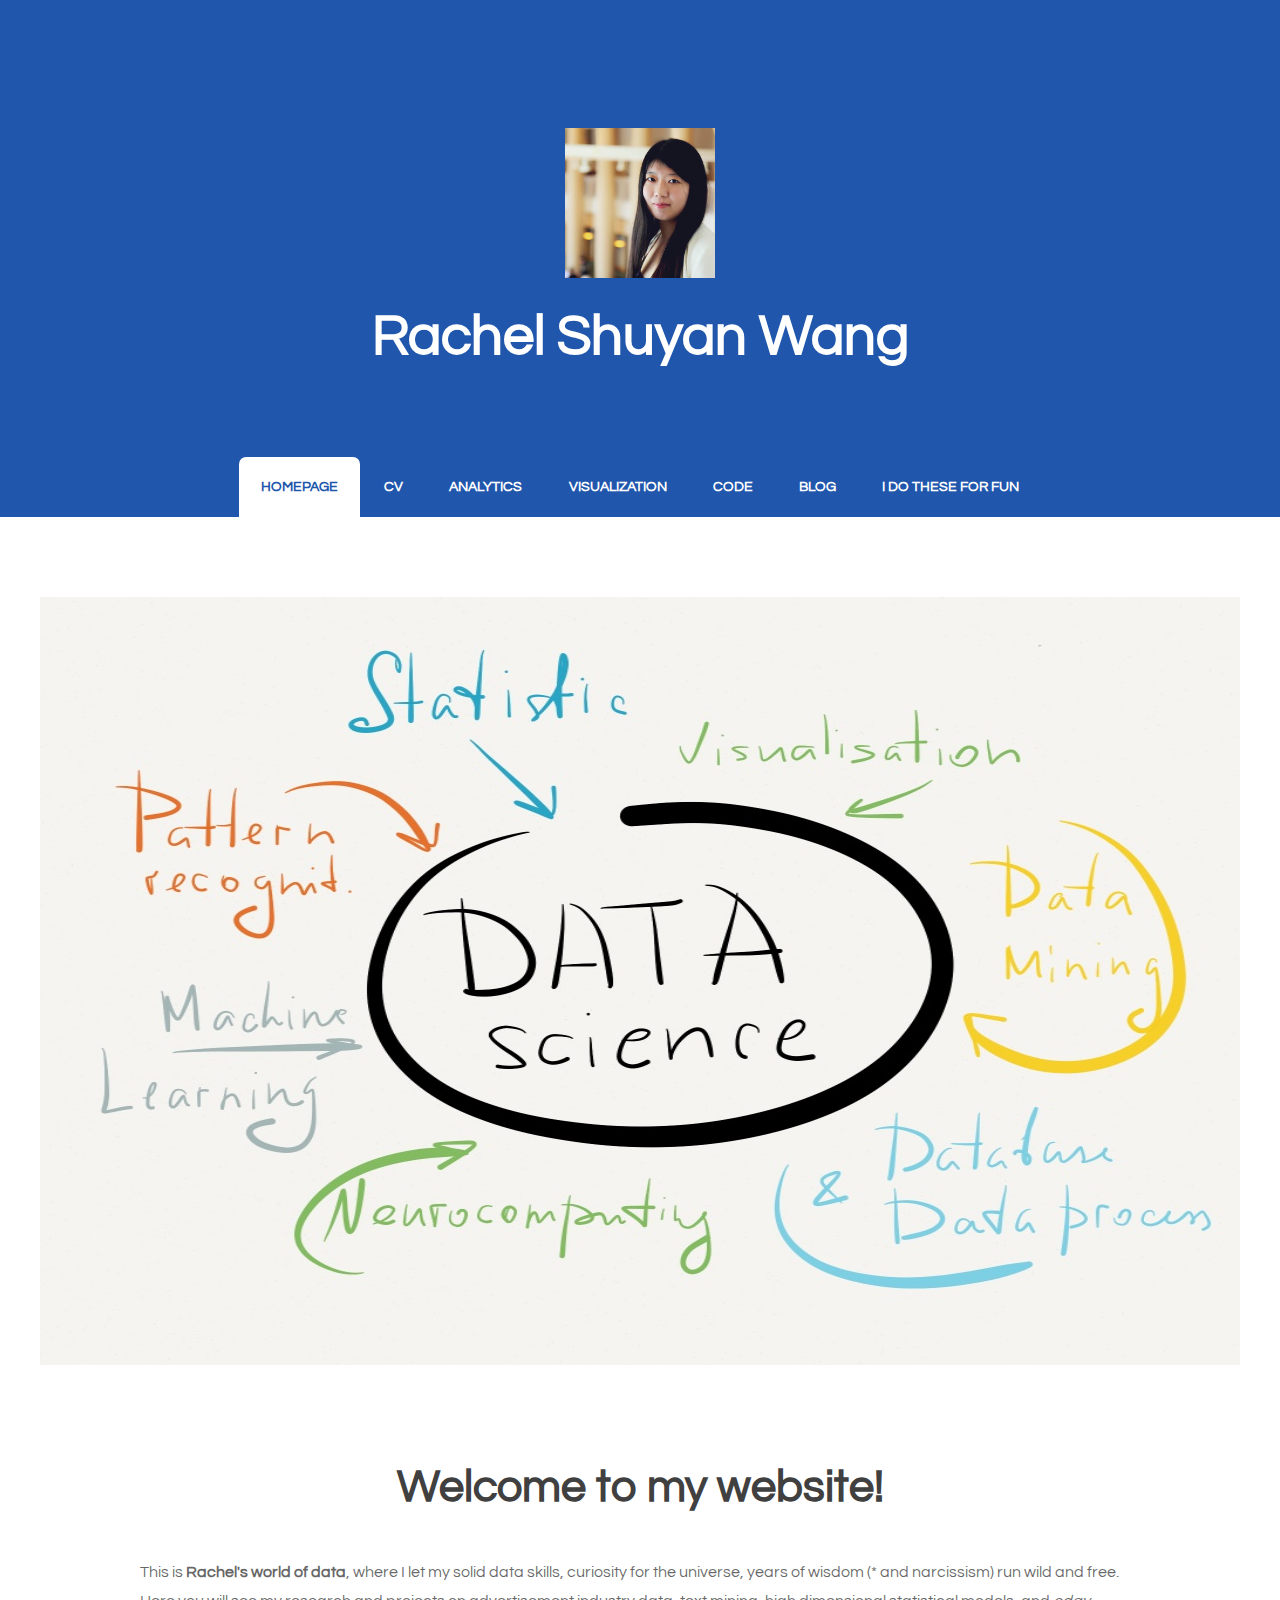
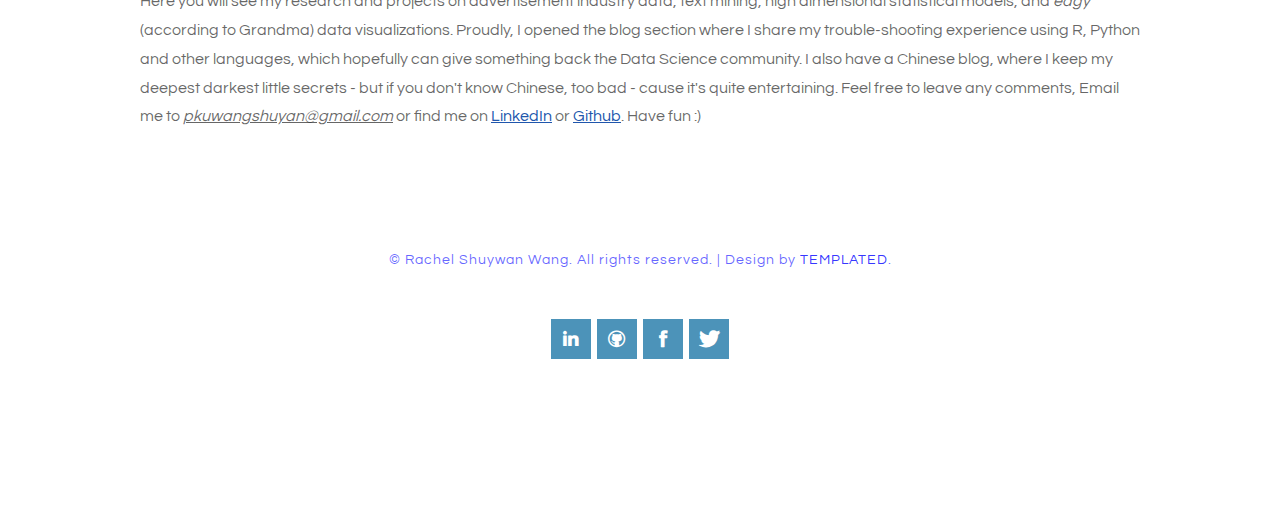
<file: index.html>
<!DOCTYPE html PUBLIC "-//W3C//DTD XHTML 1.0 Strict//EN" "http://www.w3.org/TR/xhtml1/DTD/xhtml1-strict.dtd">

<html xmlns="http://www.w3.org/1999/xhtml">
<head>
<meta http-equiv="Content-Type" content="text/html; charset=utf-8" />
<title></title>
<meta name="keywords" content="" />
<meta name="description" content="" />
<link href="http://fonts.googleapis.com/css?family=Source+Sans+Pro:200,300,400,600,700,900|Quicksand:400,700|Questrial" rel="stylesheet" />
<link href="default.css" rel="stylesheet" type="text/css" media="all" />
<link href="fonts.css" rel="stylesheet" type="text/css" media="all" />

<!--[if IE 6]><link href="default_ie6.css" rel="stylesheet" type="text/css" /><![endif]-->

</head>
<body>
<div id="header-wrapper">
	<div id="header" class="container">
		<div id="logo">
			<img src="images/7.JPG" width="150" height="150" alt="" />
        	<!--<span class="icon icon-cog"></span>-->
			<p><h1><a href="index.html">Rachel Shuyan Wang</a></h1></p>
		</div>
		<div id="menu">
			<ul>
				<li class="active"><a href="index.html" accesskey="1" title="">Homepage</a></li>
				<li><a href="CV.pdf" accesskey="2" title="">CV</a></li>
				<li><a href="analytics.html" accesskey="3" title="">Analytics</a></li>
				<li><a href="dataminecraft.html" accesskey="4" title="">Visualization</a></li>
				<li><a href="https://github.com/RachelShuyanWang" accesskey="5" title="">Code</a></li>
				<li><a href="blog.html" accesskey="6" title="">Blog</a></li>
				<li><a href="fun.html" accesskey="7" title="">I do these for fun</a></li>
			</ul>
		</div>
	</div>
</div>
<!--
<div class="wrapper">
	<div id="banner" class="container"><img src="images/data-science.jpg" width="1197" height="680" alt="" /></div>
	<div id="welcome" class="container">
-->


    	


<div class="wrapper">
	<div id="banner" class="container"><img src="images/1.jpg" width="1200" height="768" alt="" /></div>
	<div id="welcome" class="container">


<div class="title">
	  <h2>Welcome to my website!</h2>
		</div>
		<p align="left">This is <strong>Rachel's world of data</strong>, where I let my solid data skills, curiosity for the universe, years of wisdom (* and narcissism) run wild and free. Here you will see my research and projects on advertisement industry data, text mining, high dimensional statistical models, and <i>edgy</i> (according to Grandma) data visualizations. Proudly, I opened the blog section where I share my trouble-shooting experience using R, Python and other languages, which hopefully can give something back the Data Science community. I also have a Chinese blog, where I keep my deepest darkest little secrets - but if you don't know Chinese, too bad - cause it's quite entertaining. Feel free to leave any comments, Email me to <i><u>pkuwangshuyan@gmail.com</u></i> or find me on <a href="https://www.linkedin.com/profile/view?id=195193352&trk=nav_responsive_tab_profile_pic">LinkedIn</a> or <a href="https://github.com/RachelShuyanWang">Github</a>. Have fun :) </p>

		
	<div id="copyright">
	<p>&copy; Rachel Shuywan Wang. All rights reserved. | Design by <a href="http://templated.co" rel="nofollow">TEMPLATED</a>.</p>
	<ul class="contact">
		<li><a href="https://www.linkedin.com/profile/view?id=195193352&trk=nav_responsive_tab_profile_pic" class="icon icon-linkedin"><span>LinkedIn</span></a></li>
        <li><a href="https://github.com/RachelShuyanWang" class="icon icon-github"><span>Github</span></a></li>
        <li><a href="https://www.facebook.com/shuyan.wang.94" class="icon icon-facebook"><span>Facebook</span></a></li>
		<li><a href="https://twitter.com/ShuyanWang" class="icon icon-twitter"><span>Twitter</span></a></li>
	</ul>
</div>
</body>
</html>


<!--
Design by TEMPLATED
http://templated.co
Released for free under the Creative Commons Attribution License

Name       : Undeviating 
Description: A two-column, fixed-width design with dark color scheme.
Version    : 1.0
Released   : 20140322

-->
</file>
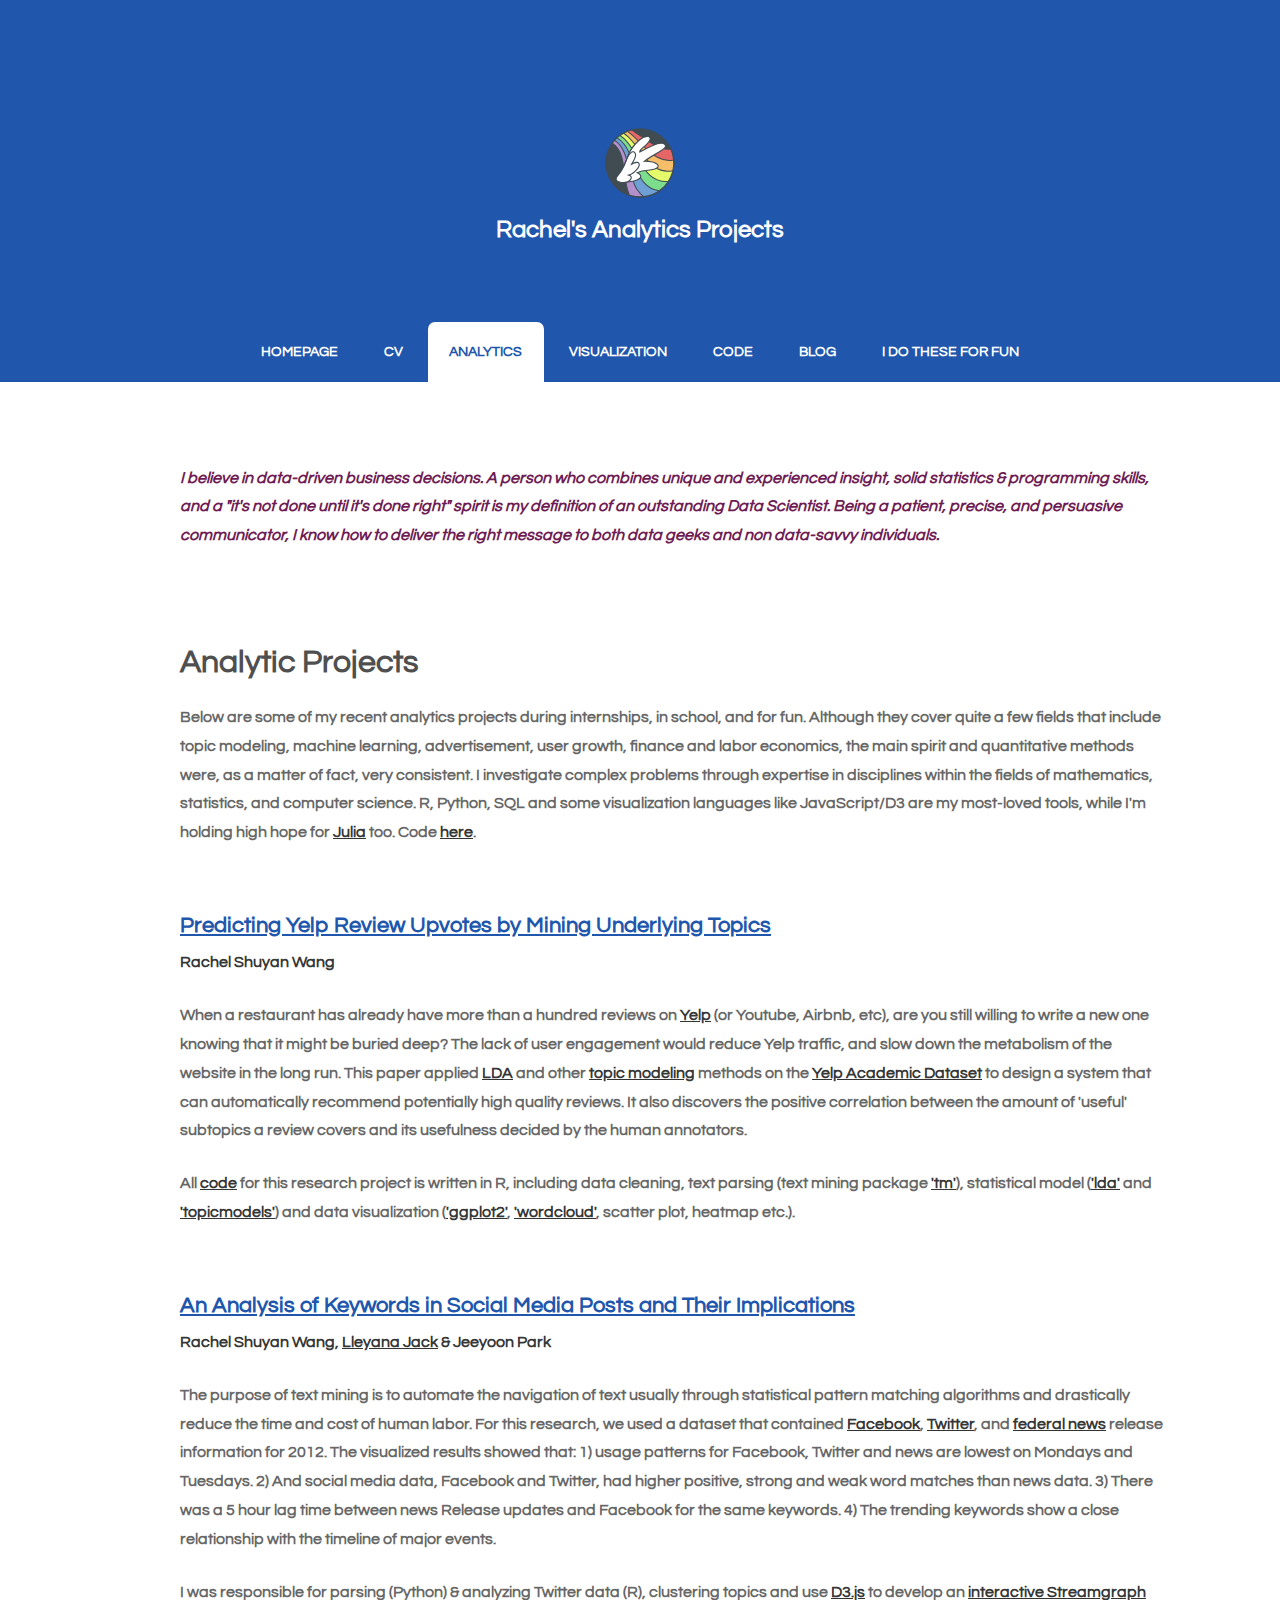
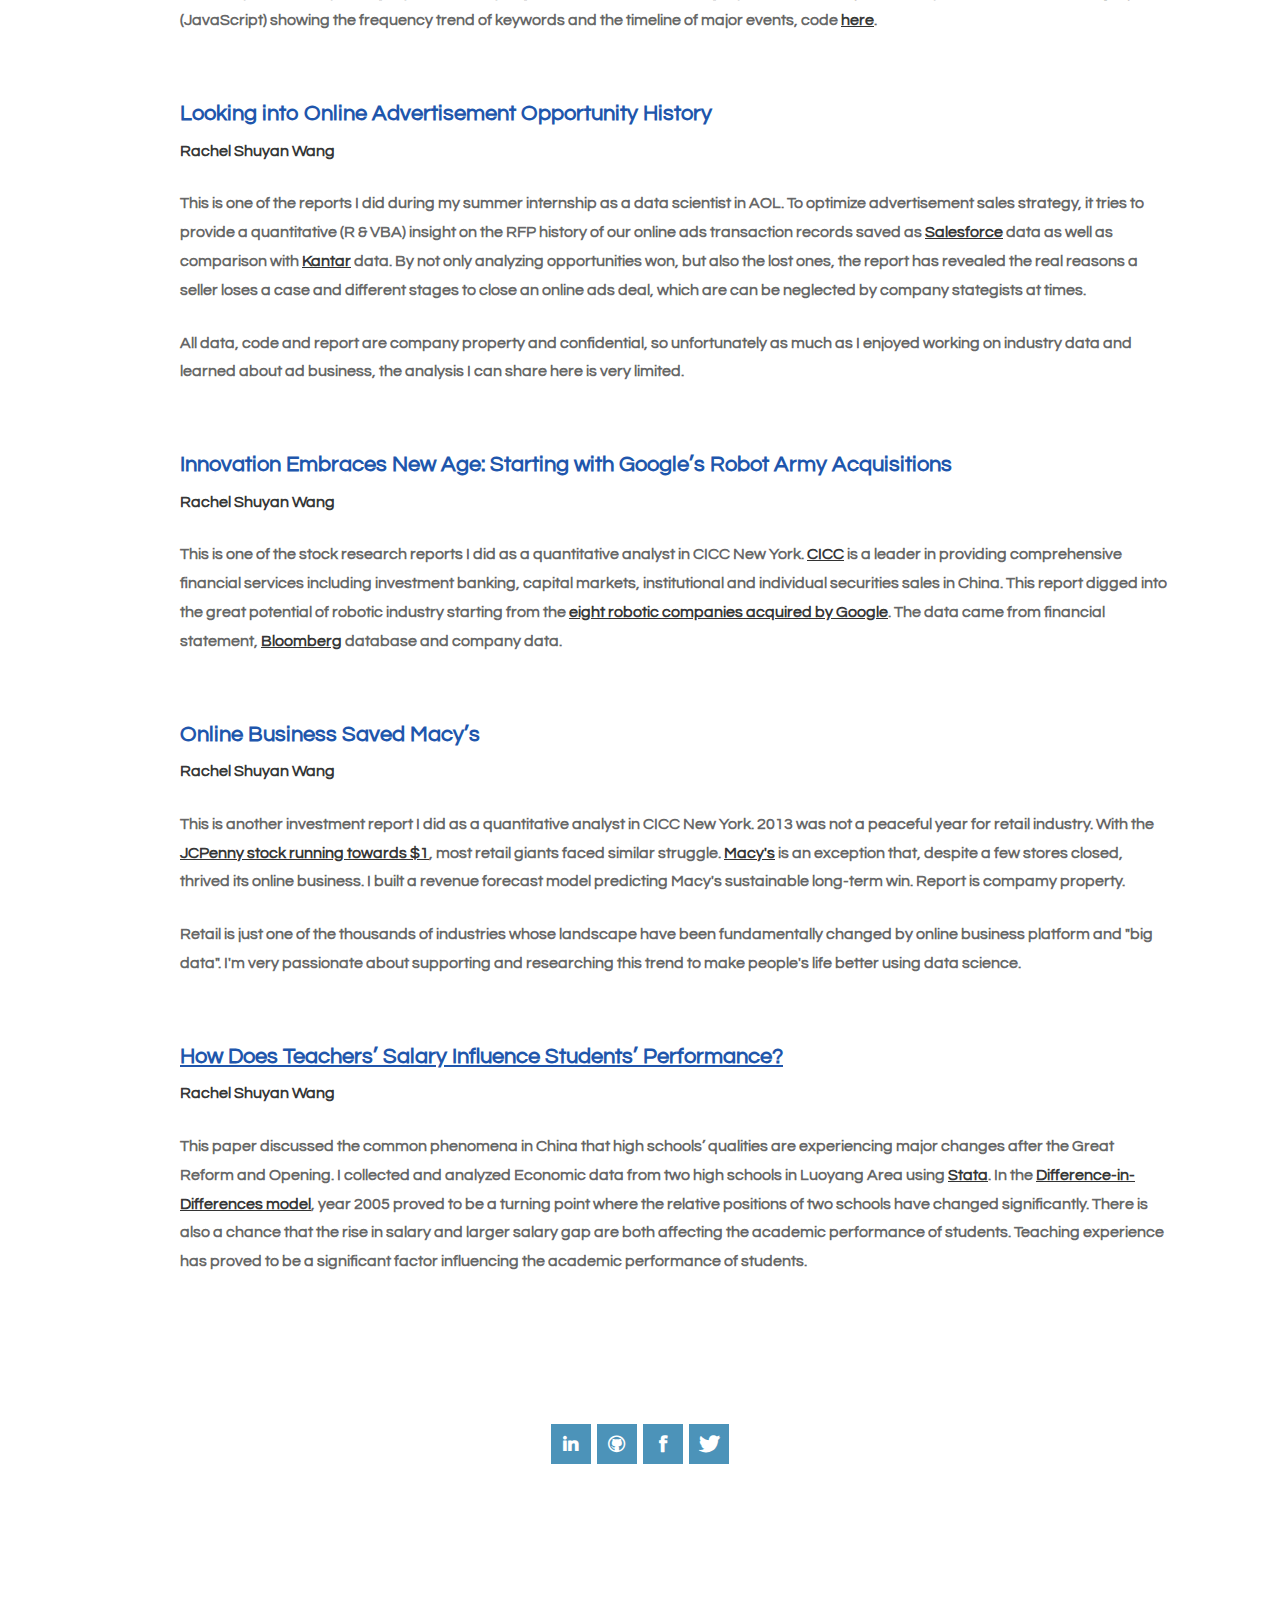
<file: analytics.html>
<!DOCTYPE html PUBLIC "-//W3C//DTD XHTML 1.0 Strict//EN" "http://www.w3.org/TR/xhtml1/DTD/xhtml1-strict.dtd">

<html xmlns="http://www.w3.org/1999/xhtml">
<head>
<meta http-equiv="Content-Type" content="text/html; charset=utf-8" />
<title></title>
<meta name="keywords" content="" />
<meta name="description" content="" />
<link href="http://fonts.googleapis.com/css?family=Source+Sans+Pro:200,300,400,600,700,900|Quicksand:400,700|Questrial" rel="stylesheet" />
<link href="default.css" rel="stylesheet" type="text/css" media="all" />
<link href="fonts.css" rel="stylesheet" type="text/css" media="all" />

<!--[if IE 6]><link href="default_ie6.css" rel="stylesheet" type="text/css" /><![endif]-->

</head>
<body>
<div id="header-wrapper">
	<div id="header" class="container">
		<div id="logo">
			<img src="images/analytics-icon.svg" height="70" width="70" STYLE="">
			<p><h2><a>Rachel's Analytics Projects</a></h2></p>
		</div>
		<div id="menu">
			<ul>
				<li><a href="index.html" accesskey="1" title="">Homepage</a></li>
				<li><a href="CV.pdf" accesskey="2" title="">CV</a></li>
				<li class="active"><a href="analytics.html" accesskey="3" title="">Analytics</a></li>
				<li><a href="dataminecraft.html" accesskey="4" title="">Visualization</a></li>
				<li><a href="https://github.com/RachelShuyanWang" accesskey="5" title="">Code</a></li>
				<li><a href="blog.html" accesskey="6" title="">Blog</a></li>
				<li><a href="fun.html" accesskey="7" title="">I do these for fun</a></li>
			</ul>
		</div>
	</div>
</div>

    

<div class="wrapper">

<div class="title3">
<p><br></br></p>
<h4><p align="left" STYLE="color:#6E1C53;"><i>I believe in data-driven business decisions. A person who combines unique and experienced insight, solid statistics & programming skills, and a "it's not done until it's done right" spirit is my definition of an outstanding Data Scientist.  Being a patient, precise, and persuasive communicator, I know how to deliver the right message to both data geeks and non data-savvy individuals.
</i></p></h4>

<div class="title2">
	<h3 STYLE="color:rgba(0,0,0,0.7); font-size:2em;"><strong>Analytic Projects</strong></a></h3>
</div>


<h4><p align="left">Below are some of my recent analytics projects during internships, in school, and for fun. Although they cover quite a few fields that include topic modeling, machine learning, advertisement, user growth, finance and labor economics, the main spirit and quantitative methods were, as a matter of fact, very consistent. I investigate complex problems through expertise in disciplines within the fields of mathematics, statistics, and computer science. R, Python, SQL and some visualization languages like JavaScript/D3 are my most-loved tools, while I'm holding high hope for <a href="http://julialang.org">Julia</a> too. Code <a href="https://github.com/RachelShuyanWang">here</a>.
</p></h4>


</div>



<div class="title2">
	<h3><a href="Predicting Yelp Review Upvotes by Mining Underlying Topics.pdf">Predicting Yelp Review Upvotes by Mining Underlying Topics</a></h3>
</div>

<div class="title4">
	<h4><p align="left">Rachel Shuyan Wang</p></h4>
</div>
<div class="title3">
	<h4><p align="left">When a restaurant has already have more than a hundred reviews on <a href="http://www.yelp.com/nyc">Yelp</a> (or Youtube, Airbnb, etc), are you still willing to write a new one knowing that it might be buried deep? The lack of user engagement would reduce Yelp traffic, and slow down the metabolism of the website in the long run. This paper applied <a href="http://en.wikipedia.org/wiki/Latent_Dirichlet_allocation">LDA</a> and other <a href="http://www.cs.princeton.edu/~blei/topicmodeling.html">topic modeling</a> methods on the <a href="http://www.yelp.com/dataset_challenge">Yelp Academic Dataset</a> to design a system that can automatically recommend potentially high quality reviews. It also discovers the positive correlation between the amount of 'useful' subtopics a review covers and its usefulness decided by the human annotators. 
</p></h4>
<h4><p align="left">All <a href="https://github.com/RachelShuyanWang/Yelp-Topic-Modeling">code</a> for this research project is written in R, including data cleaning, text parsing (text mining package <a href="http://cran.r-project.org/web/packages/tm/index.html">'tm'</a>), statistical model (<a href="http://cran.r-project.org/web/packages/lda/">'lda'</a> and <a href="http://cran.r-project.org/web/packages/topicmodels/index.html">'topicmodels'</a>) and data visualization (<a href="http://cran.r-project.org/web/packages/ggplot2/index.html">'ggplot2'</a>, <a href="http://cran.r-project.org/web/packages/wordcloud/wordcloud.pdf">'wordcloud'</a>, scatter plot, heatmap etc.).
</p></h4>
</div>


<div class="title2">
	<h3><a href="An Analysis of Keywords in Social Media Posts and Their Implications.pdf">An Analysis of Keywords in Social Media Posts and Their Implications</a></h3>
</div>

<div class="title4">
	<h4><p align="left">Rachel Shuyan Wang, <a href="https://www.linkedin.com/profile/view?id=83102439&authType=NAME_SEARCH&authToken=Xr5e&locale=en_US&srchid=1951933521421555847806&srchindex=1&srchtotal=1&trk=vsrp_people_res_name&trkInfo=VSRPsearchId%3A1951933521421555847806%2CVSRPtargetId%3A83102439%2CVSRPcmpt%3Aprimary">Lleyana Jack</a> & Jeeyoon Park</p></h4>
</div>
<div class="title3">
	<h4><p align="left">The purpose of text mining is to automate the navigation of text usually through statistical pattern matching algorithms and drastically reduce the time and cost of human labor. For this research, we used a dataset that contained <a href="https://www.facebook.com">Facebook</a>, <a href="https://twitter.com">Twitter</a>, and <a href="http://www.govexec.com/federal-news/">federal news</a> release information for 2012. The visualized results showed that: 1) usage patterns for Facebook, Twitter and news are lowest on Mondays and Tuesdays. 2) And social media data, Facebook and Twitter, had higher positive, strong and weak word matches than news data. 3) There was a 5 hour lag time between news Release updates and Facebook for the same keywords. 4) The trending keywords show a close relationship with the timeline of major events.
</p></h4>
<h4><p align="left">I was responsible for parsing (Python) & analyzing Twitter data (R), clustering topics and use <a href="http://d3js.org">D3.js</a> to develop an <a href="December 2012 Top Twitter Keywords Revealing Major News.html">interactive Streamgraph</a> (JavaScript) showing the frequency trend of keywords and the timeline of major events, code <a href="https://github.com/RachelShuyanWang/Twitter-Streamgraph">here</a>.
</p></h4>

</div>

<div class="title2">
	<h3 STYLE="color:#2056ac">Looking into Online Advertisement Opportunity History</a></h3>
</div>
<div class="title4">
	<h4><p align="left">Rachel Shuyan Wang
</div>
<div class="title3">
	<h4><p align="left">This is one of the reports I did during my summer internship as a data scientist in AOL. To optimize advertisement sales strategy, it tries to provide a quantitative (R & VBA) insight on the RFP history of our online ads transaction records saved as <a href="https://www.salesforce.com">Salesforce</a> data as well as comparison with <a href="http://www.kantarmedia.com/#!/all-clients">Kantar</a> data. By not only analyzing opportunities won, but also the lost ones, the report has revealed the real reasons a seller loses a case and different stages to close an online ads deal, which are can be neglected by company stategists at times.
</p></h4>
<h4><p align="left">All data, code and report are company property and confidential, so unfortunately as much as I enjoyed working on industry data and learned about ad business, the analysis I can share here is very limited.
</p></h4>
</div>

<div class="title2">
	<h3 STYLE="color:#2056ac">Innovation Embraces New Age: Starting with Google’s Robot Army Acquisitions</a></h3>
</div>
<div class="title4">
	<h4><p align="left">Rachel Shuyan Wang
</div>
<div class="title3">
	<h4><p align="left">This is one of the stock research reports I did as a quantitative analyst in CICC New York. <a href="http://www.cicc.com/index_en.xhtml?locale=en">CICC</a> is a leader in providing comprehensive financial services including investment banking, capital markets, institutional and individual securities sales in China. This report digged into the great potential of robotic industry starting from the <a href="http://www.popsci.com/article/technology/why-google-building-robot-army">eight robotic companies acquired by Google</a>. The data came from financial statement, <a href="http://www.bloomberg.com">Bloomberg</a> database and company data.
</p></h4>
</div>


<div class="title2">
	<h3 STYLE="color:#2056ac">Online Business Saved Macy’s</a></h3>
</div>
<div class="title4">
	<h4><p align="left">Rachel Shuyan Wang
</div>
<div class="title3">
	<h4><p align="left">This is another investment report I did as a quantitative analyst in CICC New York. 2013 was not a peaceful year for retail industry. With the <a href="http://money.cnn.com/2013/10/21/investing/jc-penney-stock-1/">JCPenny stock running towards $1</a>, most retail giants faced similar struggle. <a href="http://money.cnn.com/quote/quote.html?symb=M">Macy's</a> is an exception that, despite a few stores closed, thrived its online business. I built a revenue forecast model predicting Macy's sustainable long-term win. Report is compamy property. 
</p></h4>
<h4><p align="left">Retail is just one of the thousands of industries whose landscape have been fundamentally changed by online business platform and "big data". I'm very passionate about supporting and researching this trend to make people's life better using data science.
</p></h4>
</div>



<div class="title2">
	<h3><a href="How Does Teachers’ Salary Influence Students’ Performance.pdf">How Does Teachers’ Salary Influence Students’ Performance?</a></h3>
</div>
<div class="title4">
	<h4><p align="left">Rachel Shuyan Wang
</div>
<div class="title3">
	<h4><p align="left">This paper discussed the common phenomena in China that high schools’ qualities are experiencing major changes after the Great Reform and Opening. I collected and analyzed Economic data from two high schools in Luoyang Area using <a href="http://www.stata.com">Stata</a>. In the <a href="http://en.wikipedia.org/wiki/Difference_in_differences">Difference-in-Differences model</a>, year 2005 proved to be a turning point where the relative positions of two schools have changed significantly. There is also a chance that the rise in salary and larger salary gap are both affecting the academic performance of students. Teaching experience has proved to be a significant factor influencing the academic performance of students. 
</p></h4>
</div>




		
	<div id="copyright">
	<ul class="contact">
		<li><a href="https://www.linkedin.com/profile/view?id=195193352&trk=nav_responsive_tab_profile_pic" class="icon icon-linkedin"><span>LinkedIn</span></a></li>
        <li><a href="https://github.com/RachelShuyanWang" class="icon icon-github"><span>Github</span></a></li>
        <li><a href="https://www.facebook.com/shuyan.wang.94" class="icon icon-facebook"><span>Facebook</span></a></li>
		<li><a href="https://twitter.com/ShuyanWang" class="icon icon-twitter"><span>Twitter</span></a></li>
	</ul>
</div>
</body>
</html>


<!--
Design by TEMPLATED
http://templated.co
Released for free under the Creative Commons Attribution License

Name       : Undeviating 
Description: A two-column, fixed-width design with dark color scheme.
Version    : 1.0
Released   : 20140322

-->
</file>
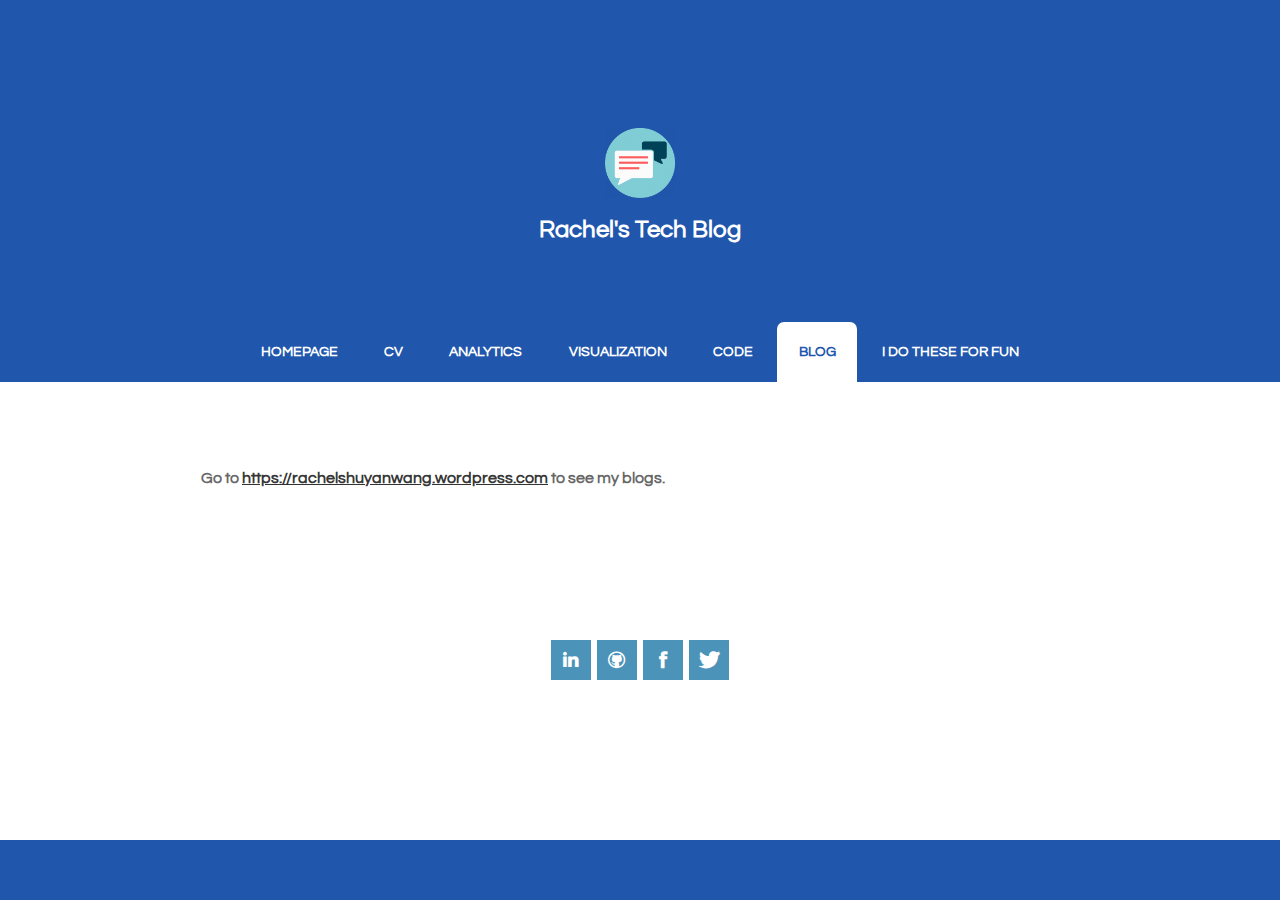
<file: blog.html>
<!DOCTYPE html PUBLIC "-//W3C//DTD XHTML 1.0 Strict//EN" "http://www.w3.org/TR/xhtml1/DTD/xhtml1-strict.dtd">

<html xmlns="http://www.w3.org/1999/xhtml">
<head>
<meta http-equiv="Content-Type" content="text/html; charset=utf-8" />
<title></title>
<meta name="keywords" content="" />
<meta name="description" content="" />
<link href="http://fonts.googleapis.com/css?family=Source+Sans+Pro:200,300,400,600,700,900|Quicksand:400,700|Questrial" rel="stylesheet" />
<link href="default.css" rel="stylesheet" type="text/css" media="all" />
<link href="fonts.css" rel="stylesheet" type="text/css" media="all" />

<!--[if IE 6]><link href="default_ie6.css" rel="stylesheet" type="text/css" /><![endif]-->

</head>
<body>
<div id="header-wrapper">
	<div id="header" class="container">
		<div id="logo">
			<img src="images/blog.png" height="70" width="70" STYLE="">
			<p><h2><a>Rachel's Tech Blog</a></h2></p>
		</div>
		<div id="menu">
			<ul>
				<li><a href="index.html" accesskey="1" title="">Homepage</a></li>
				<li><a href="CV.pdf" accesskey="2" title="">CV</a></li>
				<li><a href="analytics.html" accesskey="3" title="">Analytics</a></li>
				<li><a href="dataminecraft.html" accesskey="4" title="">Visualization</a></li>
				<li><a href="https://github.com/RachelShuyanWang" accesskey="5" title="">Code</a></li>
				<li class="active"><a href="blog.html" accesskey="6" title="">Blog</a></li>
				<li><a href="fun.html" accesskey="7" title="">I do these for fun</a></li>
			</ul>
		</div>
	</div>
</div>

    

<div class="wrapper">

<div class="title3">
<p><br></br></p>
<h4><p align="left">&nbsp&nbsp&nbsp&nbsp&nbsp&nbsp Go to <a href="https://rachelshuyanwang.wordpress.com">https://rachelshuyanwang.wordpress.com</a> to see my blogs.
</p></h4>


</div>



		
	<div id="copyright">
	<ul class="contact">
		<li><a href="https://www.linkedin.com/profile/view?id=195193352&trk=nav_responsive_tab_profile_pic" class="icon icon-linkedin"><span>LinkedIn</span></a></li>
        <li><a href="https://github.com/RachelShuyanWang" class="icon icon-github"><span>Github</span></a></li>
        <li><a href="https://www.facebook.com/shuyan.wang.94" class="icon icon-facebook"><span>Facebook</span></a></li>
		<li><a href="https://twitter.com/ShuyanWang" class="icon icon-twitter"><span>Twitter</span></a></li>
	</ul>
</div>
</body>
</html>


<!--
Design by TEMPLATED
http://templated.co
Released for free under the Creative Commons Attribution License

Name       : Undeviating 
Description: A two-column, fixed-width design with dark color scheme.
Version    : 1.0
Released   : 20140322

-->
</file>
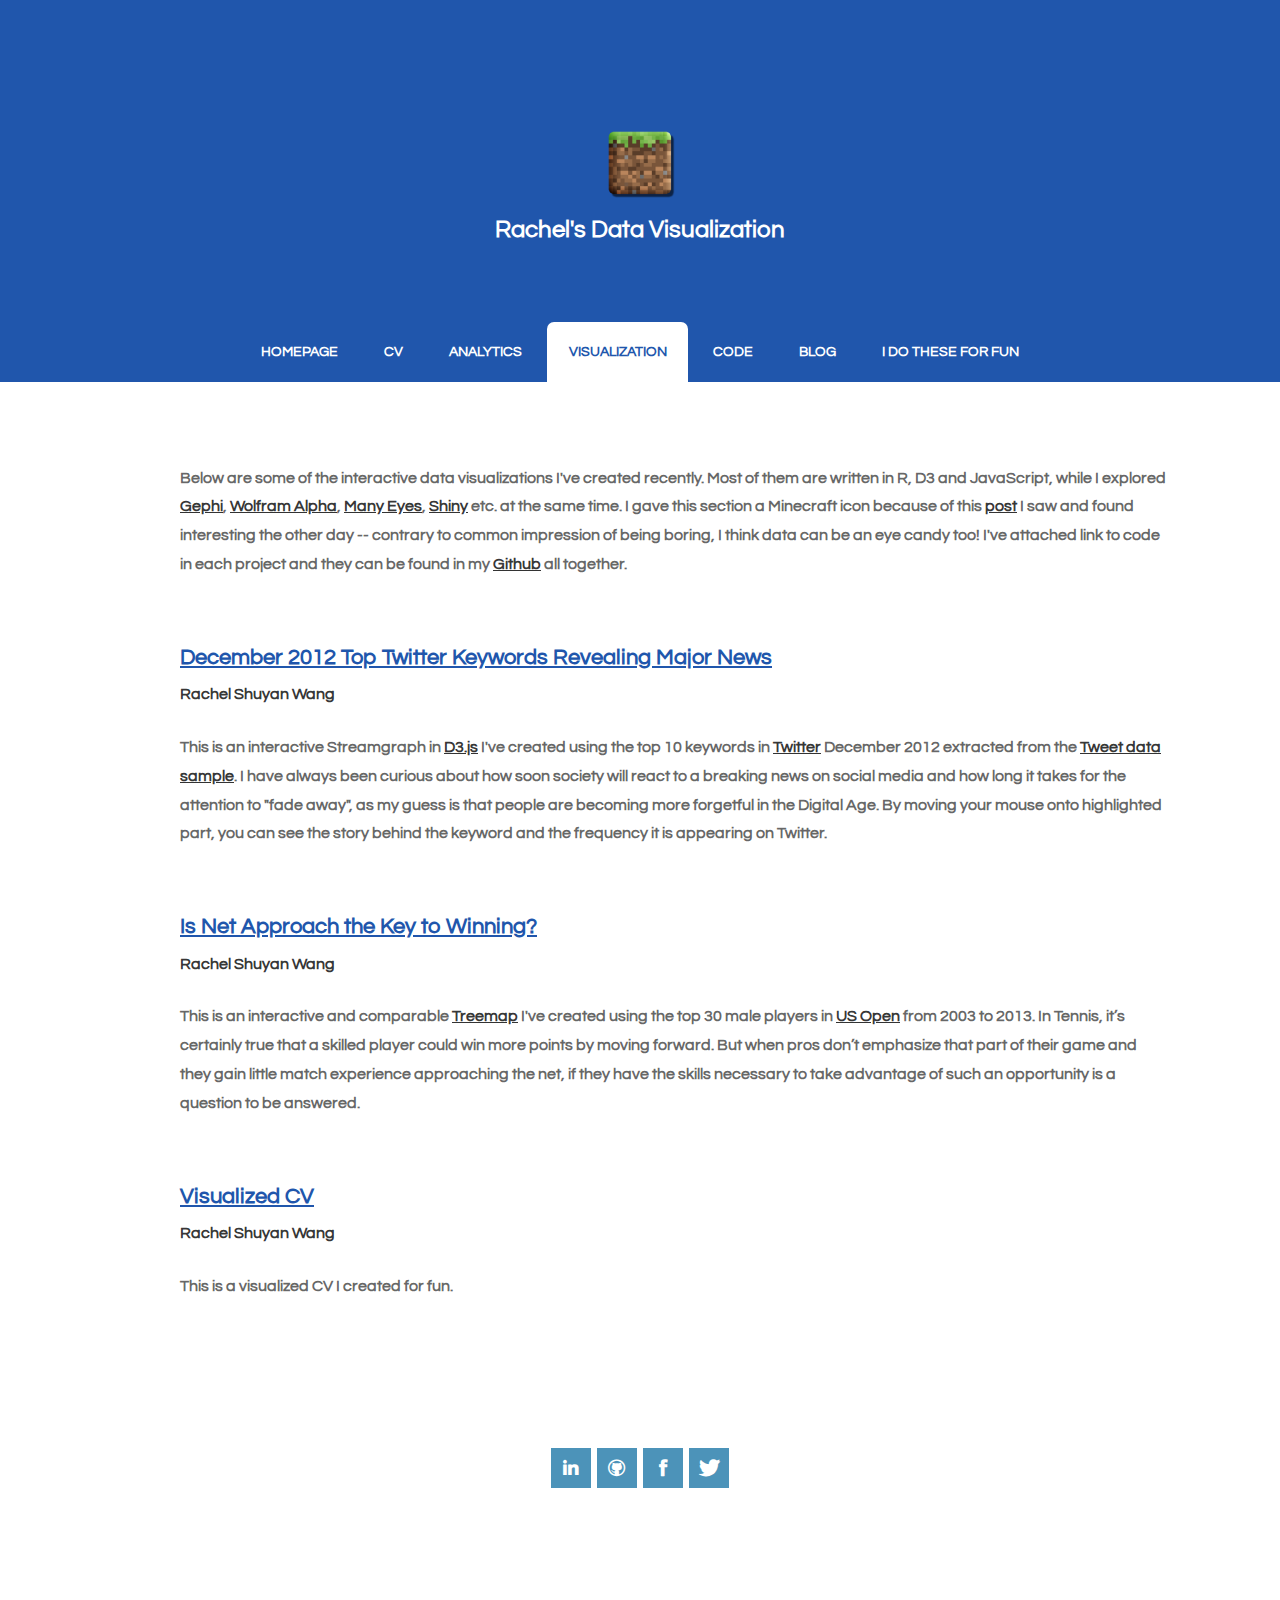
<file: dataminecraft.html>
<!DOCTYPE html PUBLIC "-//W3C//DTD XHTML 1.0 Strict//EN" "http://www.w3.org/TR/xhtml1/DTD/xhtml1-strict.dtd">

<html xmlns="http://www.w3.org/1999/xhtml">
<head>
<meta http-equiv="Content-Type" content="text/html; charset=utf-8" />
<title></title>
<meta name="keywords" content="" />
<meta name="description" content="" />
<link href="http://fonts.googleapis.com/css?family=Source+Sans+Pro:200,300,400,600,700,900|Quicksand:400,700|Questrial" rel="stylesheet" />
<link href="default.css" rel="stylesheet" type="text/css" media="all" />
<link href="fonts.css" rel="stylesheet" type="text/css" media="all" />

<!--[if IE 6]><link href="default_ie6.css" rel="stylesheet" type="text/css" /><![endif]-->

</head>
<body>
<div id="header-wrapper">
	<div id="header" class="container">
		<div id="logo">
			<img src="images/minecraft.png" height="70" width="70" STYLE="">
			<p><h2><a>Rachel's Data Visualization</a></h2></p>
		</div>
		<div id="menu">
			<ul>
				<li><a href="index.html" accesskey="1" title="">Homepage</a></li>
				<li><a href="CV.pdf" accesskey="2" title="">CV</a></li>
				<li><a href="analytics.html" accesskey="3" title="">Analytics</a></li>
				<li class="active"><a href="dataminecraft.html" accesskey="4" title="">Visualization</a></li>
				<li><a href="https://github.com/RachelShuyanWang" accesskey="5" title="">Code</a></li>
				<li><a href="blog.html" accesskey="6" title="">Blog</a></li>
				<li><a href="fun.html" accesskey="7" title="">I do these for fun</a></li>
			</ul>
		</div>
	</div>
</div>

    

<div class="wrapper">

<div class="title3">
<p><br></br></p>
<h4><p align="left">Below are some of the interactive data visualizations I've created recently. Most of them are written in R, D3 and JavaScript, while I explored <a href="https://gephi.github.io">Gephi</a>, <a href="http://www.wolframalpha.com">Wolfram Alpha</a>, <a href="http://www-969.ibm.com/software/analytics/manyeyes/#/">Many Eyes</a>, <a href="http://shiny.rstudio.com">Shiny</a> etc. at the same time. I gave this section a  Minecraft icon because of this <a href="https://developer.salesforce.com/blogs/developer-relations/2014/01/visualizing-salesforce-data-in-minecraft.html">post</a> I saw and found interesting the other day -- contrary to common impression of being boring, I think data can be an eye candy too! I've attached link to code in each project and they can be found in my <a href="https://github.com/RachelShuyanWang">Github</a> all together.
</p></h4>


</div>



<div class="title2">
	<h3><a href="December 2012 Top Twitter Keywords Revealing Major News.html">December 2012 Top Twitter Keywords Revealing Major News</a></h3>
</div>

<div class="title4">
	<h4><p align="left">Rachel Shuyan Wang</p></h4>
</div>
<div class="title3">
	<h4><p align="left">This is an interactive Streamgraph in <a href="http://d3js.org">D3.js</a> I've created using the top 10 keywords in <a href="https://twitter.com">Twitter</a> December 2012 extracted from the <a href="http://www.datablog.sytpp.net/2014/04/scraping-twitter-with-r-a-how-to/">Tweet data sample</a>. I have always been curious about how soon society will react to a breaking news on social media and how long it takes for the attention to "fade away", as my guess is that people are becoming more forgetful in the Digital Age. By moving your mouse onto highlighted part, you can see the story behind the keyword and the frequency it is appearing on Twitter.
</p></h4>
</div>


<div class="title2">
	<h3><a href="Is Net the Key to Winning.html">Is Net Approach the Key to Winning?</a></h3>
</div>

<div class="title4">
	<h4><p align="left">Rachel Shuyan Wang</p></h4>
</div>
<div class="title3">
	<h4><p align="left">This is an interactive and comparable <a href="http://en.wikipedia.org/wiki/Treemapping">Treemap</a> I've created using the top 30 male players in <a href="http://www.usopen.org">US Open</a> from 2003 to 2013. In Tennis, it’s certainly true that a skilled player could win more points by moving forward. But when pros don’t emphasize that part of their game and they gain little match experience approaching the net, if they have the skills necessary to take advantage of such an opportunity is a question to be answered.
</p></h4>
</div>



<div class="title2">
	<h3><a href="Visualized CV.png">Visualized CV</a></h3>
</div>

<div class="title4">
	<h4><p align="left">Rachel Shuyan Wang</p></h4>
</div>
<div class="title3">
	<h4><p align="left">This is a visualized CV I created for fun.
</p></h4>
</div>
		
	<div id="copyright">
	<ul class="contact">
		<li><a href="https://www.linkedin.com/profile/view?id=195193352&trk=nav_responsive_tab_profile_pic" class="icon icon-linkedin"><span>LinkedIn</span></a></li>
        <li><a href="https://github.com/RachelShuyanWang" class="icon icon-github"><span>Github</span></a></li>
        <li><a href="https://www.facebook.com/shuyan.wang.94" class="icon icon-facebook"><span>Facebook</span></a></li>
		<li><a href="https://twitter.com/ShuyanWang" class="icon icon-twitter"><span>Twitter</span></a></li>
	</ul>
</div>
</body>
</html>


<!--
Design by TEMPLATED
http://templated.co
Released for free under the Creative Commons Attribution License

Name       : Undeviating 
Description: A two-column, fixed-width design with dark color scheme.
Version    : 1.0
Released   : 20140322

-->
</file>
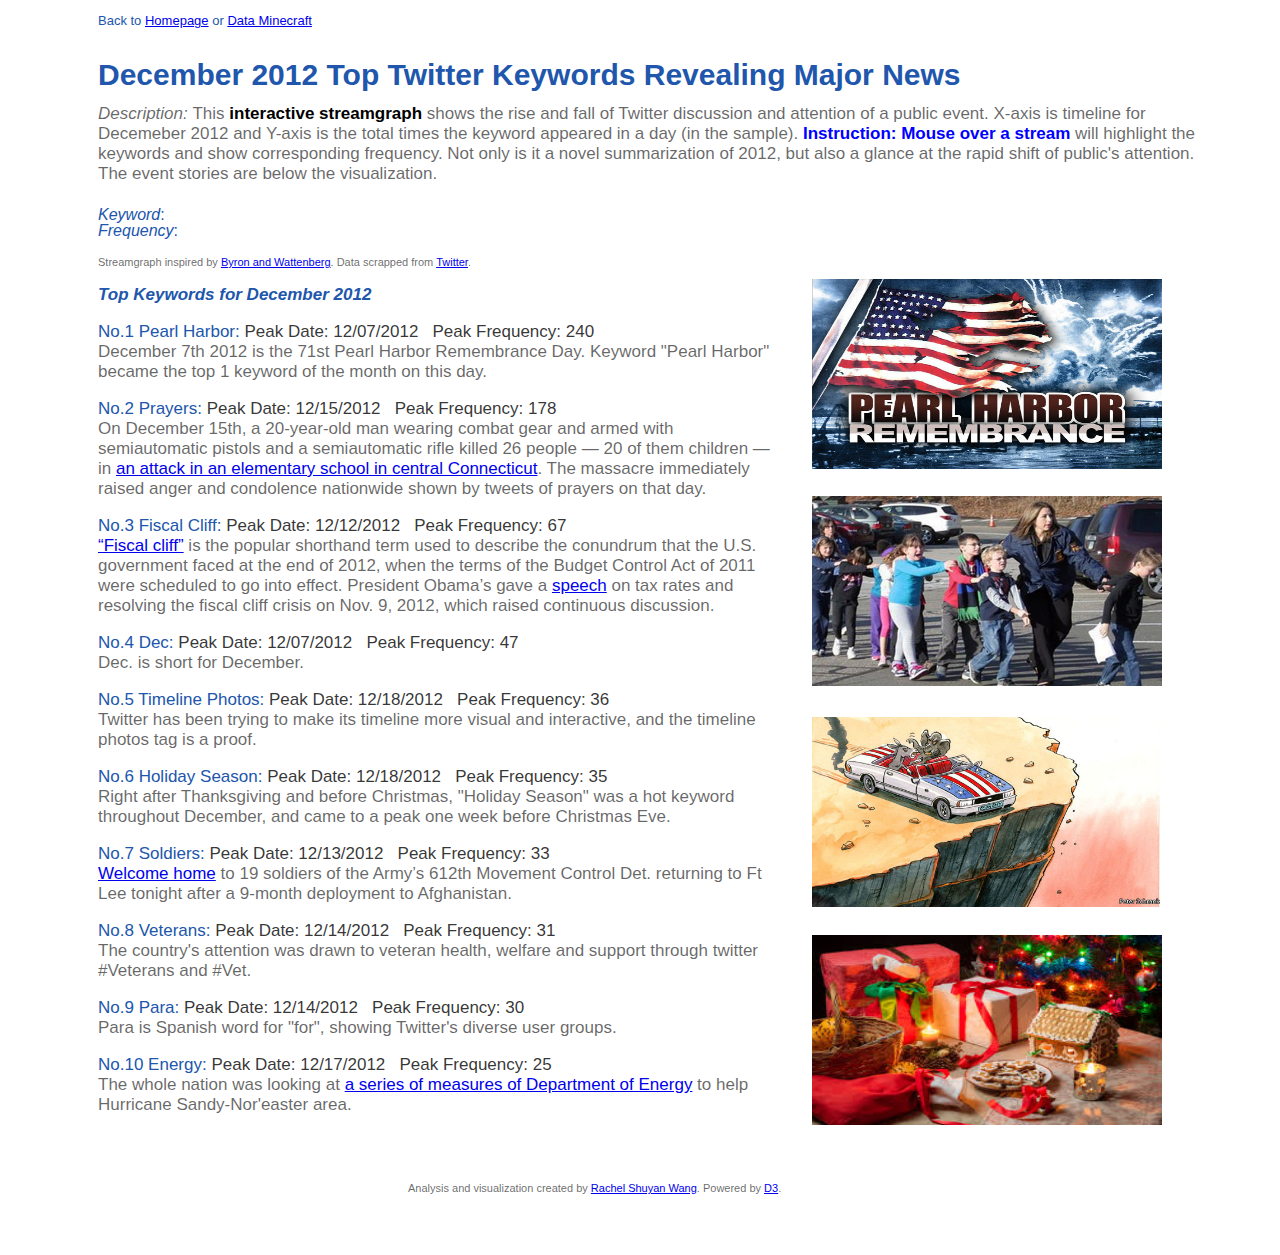
<file: December 2012 Top Twitter Keywords Revealing Major News.html>
<!DOCTYPE html>
<meta charset="utf-8">
<style>


body {
  font: 10px sans-serif;
}



.chart { 
  background: #fff;
}

p {
  font: 16px helvetica;
}


.axis path, .axis line {
  fill: none;
  stroke: #000;
  stroke-width: 2px;
  shape-rendering: crispEdges;
}

button {
  position: absolute;
  right: 50px;
  top: 10px;
}

</style>


<body>
  <div>
  <p STYLE="color:#2056ac; font-size:1.3em; margin-left:90px; font-family: 'Questrial', sans-serif;">Back to <a href="index.html">Homepage</a> or <a href="dataminecraft.html">Data Minecraft</a></p>
  <p STYLE="color:#2056ac; font-size:3em; margin-left:90px; font-family: 'Questrial', sans-serif;"><b>December 2012 Top Twitter Keywords Revealing Major News</b></p>
  <p STYLE="color:rgba(0,0,0,0.6); font-size:1.7em; margin-left:90px; margin-top:-18px; margin-right: 60px; font-family: 'Questrial', sans-serif;"><i>Description: </i>This <b STYLE="color:rgba(0,0,0,1)">interactive streamgraph</b> shows the rise and fall of Twitter discussion and attention of a public event. X-axis is timeline for Decemeber 2012 and Y-axis is the total times the keyword appeared in a day (in the sample). <b STYLE="color:rgba(0,0,255,1)">Instruction: Mouse over a stream</b> will highlight the keywords and show corresponding frequency. Not only is it a novel summarization of 2012, but also a glance at the rapid shift of public's attention. The event stories are below the visualization.</p>

  <p STYLE="color:#2056ac; font-size:1em; margin-left:90px; margin-top:22px; font: 16px helvetica;"><i>Keyword</i>: </p>
  <p STYLE="color:#2056ac; font-size:1em; margin-left:90px; margin-top:-18px; font: 16px helvetica;"><i>Frequency</i>: </p>
</div>



<script src="http://d3js.org/d3.v2.js"></script>


<div class="chart">
</div>

<script>

chart("FBDec.csv", "orange");

var datearray = [];
var colorrange = [];


function chart(csvpath, color) {

if (color == "blue") {
  colorrange = ["#045A8D", "#2B8CBE", "#74A9CF", "#A6BDDB", "#D0D1E6", "#F1EEF6"];
}
else if (color == "pink") {
  colorrange = ["#980043", "#DD1C77", "#DF65B0", "#C994C7", "#D4B9DA", "#F1EEF6"];
}
else if (color == "orange") {
  colorrange = ["#045A8D", "#2B8CBE", "#74A9CF", "#A6BDDB", "#D0D1E6", "#F1EEF6", "#FDD49E", "#FDBB84", "#FC8D59","#E34A33"];
}
strokecolor = colorrange[0];

var format = d3.time.format("%m/%d/%y");

var margin = {top: 10, right: 100, bottom: 20, left: 100};
var width = document.body.clientWidth - margin.left - margin.right;
var height = 500 - margin.top - margin.bottom;

var tooltip = d3.select("body")
    .append("div")
    .attr("class", "remove")
    .style("position", "absolute")
    .style("z-index", "20")
    .style("visibility", "hidden")
    .style("top", "190px")
    .style("left", "190px");

var x = d3.time.scale()
    .range([0, width]);

var y = d3.scale.linear()
    .range([height-10, 0]);

var z = d3.scale.ordinal()
    .range(colorrange);

var xAxis = d3.svg.axis()
    .scale(x)
    .orient("bottom")
    .ticks(d3.time.weeks);

var yAxis = d3.svg.axis()
    .scale(y);

var yAxisr = d3.svg.axis()
    .scale(y);

var stack = d3.layout.stack()
    .offset("silhouette")
    .values(function(d) { return d.values; })
    .x(function(d) { return d.date; })
    .y(function(d) { return d.value; });

var nest = d3.nest()
    .key(function(d) { return d.key; });

var area = d3.svg.area()
    .interpolate("cardinal")
    .x(function(d) { return x(d.date); })
    .y0(function(d) { return y(d.y0); })
    .y1(function(d) { return y(d.y0 + d.y); });

var svg = d3.select(".chart").append("svg")
    .attr("width", width + margin.left + margin.right)
    .attr("height", height + margin.top + margin.bottom)
  .append("g")
    .attr("transform", "translate(" + margin.left + "," + margin.top + ")");

var graph = d3.csv(csvpath, function(data) {
  data.forEach(function(d) {
    d.date = format.parse(d.date);
    d.value = +d.value;
  });

  var layers = stack(nest.entries(data));

  x.domain(d3.extent(data, function(d) { return d.date; }));
  y.domain([0, d3.max(data, function(d) { return d.y0 + d.y; })]);

  svg.selectAll(".layer")
      .data(layers)
    .enter().append("path")
      .attr("class", "layer")
      .attr("d", function(d) { return area(d.values); })
      .style("fill", function(d, i) { return z(i); });


  svg.append("g")
      .attr("class", "x axis")
      .attr("transform", "translate(0," + height + ")")
      .call(xAxis);

  svg.append("g")
      .attr("class", "y axis")
      .attr("transform", "translate(" + width + ", 0)")
      .call(yAxis.orient("right"));

  svg.append("g")
      .attr("class", "y axis")
      .call(yAxis.orient("left"));

  svg.selectAll(".layer")
    .attr("opacity", 1)
    .on("mouseover", function(d, i) {
      svg.selectAll(".layer").transition()
      .duration(250)
      .attr("opacity", function(d, j) {
        return j != i ? 0.6 : 1;
    })})

    .on("mousemove", function(d, i) {
      mousex = d3.mouse(this);
      mousex = mousex[0];
      var invertedx = x.invert(mousex);
      invertedx = invertedx.getMonth() + invertedx.getDate();
      var selected = (d.values);
      for (var k = 0; k < selected.length; k++) {
        datearray[k] = selected[k].date
        datearray[k] = datearray[k].getMonth() + datearray[k].getDate();
      }

      mousedate = datearray.indexOf(invertedx);
      pro = d.values[mousedate].value;

      d3.select(this)
      .classed("hover", true)
      .attr("stroke", strokecolor)
      .attr("stroke-width", "0.5px"), 
      tooltip.html( "<p>" + d.key + "<br>" + pro + "</p>" ).style("visibility", "visible");
      
    })
    .on("mouseout", function(d, i) {
     svg.selectAll(".layer")
      .transition()
      .duration(250)
      .attr("opacity", "1");
      d3.select(this)
      .classed("hover", false)
      .attr("stroke-width", "0px"), tooltip.html( "<p>" + d.key + "<br>" + pro + "</p>" ).style("visibility", "hidden");
  })
    
  var vertical = d3.select(".chart")
        .append("div")
        .attr("class", "remove")
        .style("position", "absolute")
        .style("z-index", "19")
        .style("width", "1px")
        .style("height", "380px")
        .style("top", "10px")
        .style("bottom", "30px")
        .style("left", "0px")
        .style("background", "#fff");

  d3.select(".chart")
      .on("mousemove", function(){  
         mousex = d3.mouse(this);
         mousex = mousex[0] + 5;
         vertical.style("left", mousex + "px" )})
      .on("mouseover", function(){  
         mousex = d3.mouse(this);
         mousex = mousex[0] + 5;
         vertical.style("left", mousex + "px")});
});
}
</script>

<div>
<p STYLE="color:rgba(0,0,0,0.6); font-size:1.1em; margin-left:90px; margin-top:10px; font-family: 'Questrial', sans-serif;">Streamgraph inspired by <a href="http://www.leebyron.com/else/streamgraph/">Byron and Wattenberg</a>. Data scrapped from <a href="http://www.leebyron.com/else/streamgraph/
">Twitter</a>.</p>
</div>

<img src="images/Pearl Harbor Remembrance Day.jpg" width="350" height="190" STYLE="float:right; margin-right:80px;margin-top:-30px;padding:30px;" alt="" />

<p STYLE="color:rgba(0,0,0,0.6); font-size:1.7em; margin-left:90px; margin-right: 550px; font-family: 'Questrial', sans-serif;"><i STYLE="color:#2056ac;"><b>Top Keywords for December 2012 </b></i></p>

<p STYLE="color:rgba(0,0,0,0.6); font-size:1.7em; margin-left:90px; margin-right: 500px; font-family: 'Questrial', sans-serif;"><a STYLE="color:#2056ac;">No.1 Pearl Harbor: </a><a STYLE="color:rgba(0,0,0,0.8);"> Peak Date: 12/07/2012  &nbsp; Peak Frequency: 240</a><br>December 7th 2012 is the 71st Pearl Harbor Remembrance Day. Keyword "Pearl Harbor" became the top 1 keyword of the month on this day.</br></p>


<p STYLE="color:rgba(0,0,0,0.6); font-size:1.7em; margin-left:90px; margin-right: 500px; font-family: 'Questrial', sans-serif;"><a STYLE="color:#2056ac;">No.2 Prayers: </a><a STYLE="color:rgba(0,0,0,0.8);"> Peak Date: 12/15/2012   &nbsp; Peak Frequency: 178</a><br>On December 15th, a 20-year-old man wearing combat gear and armed with semiautomatic pistols and a semiautomatic rifle killed 26 people — 20 of them children — in <a href="http://www.nytimes.com/2012/12/15/nyregion/shooting-reported-at-connecticut-elementary-school.html?pagewanted=all&_r=0">an attack in an elementary school in central Connecticut</a>. The massacre immediately raised anger and condolence nationwide shown by tweets of prayers on that day. </br></p>

<img src="images/Newtown-Connecticut-shoot-010.jpg" width="350" height="190" STYLE="float:right; margin-top:-50px;margin-right:80px;padding:30px;" alt="" />


<p STYLE="color:rgba(0,0,0,0.6); font-size:1.7em; margin-left:90px; margin-right: 500px; font-family: 'Questrial', sans-serif;"><a STYLE="color:#2056ac;">No.3 Fiscal Cliff: </a><a STYLE="color:rgba(0,0,0,0.8);"> Peak Date: 12/12/2012   &nbsp; Peak Frequency: 67</a><br><a href="http://en.wikipedia.org/wiki/United_States_fiscal_cliff">“Fiscal cliff”</a> is the popular shorthand term used to describe the conundrum that the U.S. government faced at the end of 2012, when the terms of the Budget Control Act of 2011 were scheduled to go into effect. President Obama’s gave a <a href="http://www.washingtonpost.com/politics/president-obamas-statement-on-the-fiscal-cliff-and-tax-rates-nov-9-2012-running-transcript/2012/11/09/1a593d18-2a97-11e2-bab2-eda299503684_story.html">speech</a> on tax rates and resolving the fiscal cliff crisis on Nov. 9, 2012, which raised continuous discussion.</br></p>


<p STYLE="color:rgba(0,0,0,0.6); font-size:1.7em; margin-left:90px; margin-right: 500px; font-family: 'Questrial', sans-serif;"><a STYLE="color:#2056ac;">No.4 Dec: </a><a STYLE="color:rgba(0,0,0,0.8);"> Peak Date: 12/07/2012   &nbsp; Peak Frequency: 47</a><br>Dec. is short for December.</br></p>


<p STYLE="color:rgba(0,0,0,0.6); font-size:1.7em; margin-left:90px; margin-right: 500px; font-family: 'Questrial', sans-serif;"><a STYLE="color:#2056ac;">No.5 Timeline Photos: </a><a STYLE="color:rgba(0,0,0,0.8);"> Peak Date: 12/18/2012   &nbsp; Peak Frequency: 36</a><br>Twitter has been trying to make its timeline more visual and interactive, and the timeline photos tag is a proof.</br></p>

<img src="images/Fiscal Cliff Comic.jpg" width="350" height="190" STYLE="float:right; margin-top:-80px;margin-right:80px;padding:30px;" alt="" />


<p STYLE="color:rgba(0,0,0,0.6); font-size:1.7em; margin-left:90px; margin-right: 500px; font-family: 'Questrial', sans-serif;"><a STYLE="color:#2056ac;">No.6 Holiday Season: </a><a STYLE="color:rgba(0,0,0,0.8);"> Peak Date: 12/18/2012   &nbsp; Peak Frequency: 35</a><br>Right after Thanksgiving and before Christmas, "Holiday Season" was a hot keyword throughout December, and came to a peak one week before Christmas Eve.</br></p>

<p STYLE="color:rgba(0,0,0,0.6); font-size:1.7em; margin-left:90px; margin-right: 500px; font-family: 'Questrial', sans-serif;"><a STYLE="color:#2056ac;">No.7 Soldiers: </a><a STYLE="color:rgba(0,0,0,0.8);"> Peak Date: 12/13/2012   &nbsp; Peak Frequency: 33</a><br><a href="http://www.dvidshub.net/news/99264/fort-lee-soldiers-return-afghanistan-deployment#.VL65pIv5_ww">Welcome home</a> to 19 soldiers of the Army’s 612th Movement Control Det. returning to Ft Lee tonight after a 9-month deployment to Afghanistan.</br></p>


<p STYLE="color:rgba(0,0,0,0.6); font-size:1.7em; margin-left:90px; margin-right: 500px; font-family: 'Questrial', sans-serif;"><a STYLE="color:#2056ac;">No.8 Veterans: </a><a STYLE="color:rgba(0,0,0,0.8);"> Peak Date: 12/14/2012   &nbsp; Peak Frequency: 31</a><br>The country's attention was drawn to veteran health, welfare and support through twitter #Veterans and #Vet.</br></p>

<p STYLE="color:rgba(0,0,0,0.6); font-size:1.7em; margin-left:90px; margin-right: 500px; font-family: 'Questrial', sans-serif;"><a STYLE="color:#2056ac;">No.9 Para: </a><a STYLE="color:rgba(0,0,0,0.8);"> Peak Date: 12/14/2012   &nbsp; Peak Frequency: 30</a><br>Para is Spanish word for "for", showing Twitter's diverse user groups.</br></p>

<img src="images/Happy Holidays.jpeg" width="350" height="190" STYLE="float:right; margin-top:-150px;margin-right:80px;padding:30px;" alt="" />


<p STYLE="color:rgba(0,0,0,0.6); font-size:1.7em; margin-left:90px; margin-right: 500px; font-family: 'Questrial', sans-serif;"><a STYLE="color:#2056ac;">No.10 Energy: </a><a STYLE="color:rgba(0,0,0,0.8);"> Peak Date: 12/17/2012   &nbsp; Peak Frequency: 25</a><br>The whole nation was looking at <a href="http://energy.gov/articles/responding-hurricane-sandy-doe-situation-reports">a series of measures of Department of Energy</a> to help Hurricane Sandy-Nor'easter area. </br></p>

<div>
    <p STYLE="color:rgba(0,0,0,0.6); font-size:1.1em; margin-left:350px; margin-right:auto; padding:50px; font-family: 'Questrial', sans-serif;">Analysis and visualization created by <a href="index.html">Rachel Shuyan Wang</a>. Powered by <a href="http://d3js.org">D3</a>.</p> 
</div>

</body>
</file>
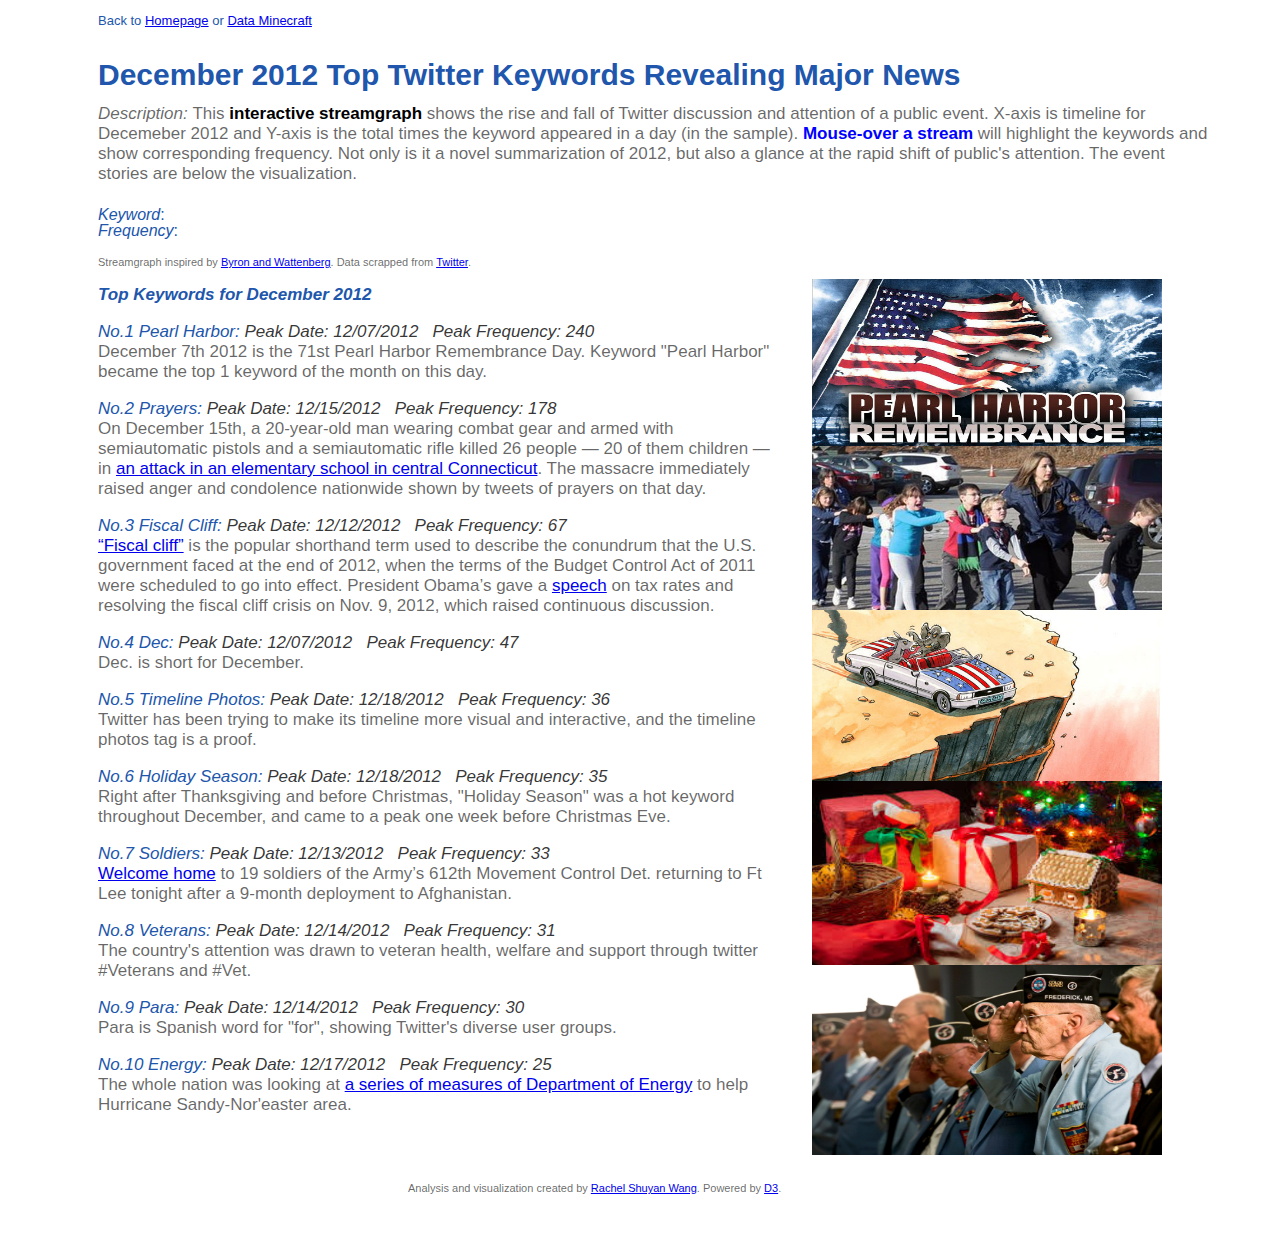
<file: December 2012 Twitter Keywords Revealing Major News.html>
<!DOCTYPE html>
<meta charset="utf-8">
<style>


body {
  font: 10px sans-serif;
}



.chart { 
  background: #fff;
}

p {
  font: 16px helvetica;
}


.axis path, .axis line {
  fill: none;
  stroke: #000;
  stroke-width: 2px;
  shape-rendering: crispEdges;
}

button {
  position: absolute;
  right: 50px;
  top: 10px;
}

</style>


<body>
  <div>
  <p STYLE="color:#2056ac; font-size:1.3em; margin-left:90px; font-family: 'Questrial', sans-serif;">Back to <a href="index.html">Homepage</a> or <a href="dataminecraft.html">Data Minecraft</a></p>
  <p STYLE="color:#2056ac; font-size:3em; margin-left:90px; font-family: 'Questrial', sans-serif;"><b>December 2012 Top Twitter Keywords Revealing Major News</b></p>
  <p STYLE="color:rgba(0,0,0,0.6); font-size:1.7em; margin-left:90px; margin-top:-18px; margin-right: 60px; font-family: 'Questrial', sans-serif;"><i>Description: </i>This <b STYLE="color:rgba(0,0,0,1)">interactive streamgraph</b> shows the rise and fall of Twitter discussion and attention of a public event. X-axis is timeline for Decemeber 2012 and Y-axis is the total times the keyword appeared in a day (in the sample). <b STYLE="color:rgba(0,0,255,1)">Mouse-over a stream</b> will highlight the keywords and show corresponding frequency. Not only is it a novel summarization of 2012, but also a glance at the rapid shift of public's attention. The event stories are below the visualization.</p>

  <p STYLE="color:#2056ac; font-size:1em; margin-left:90px; margin-top:22px; font: 16px helvetica;"><i>Keyword</i>: </p>
  <p STYLE="color:#2056ac; font-size:1em; margin-left:90px; margin-top:-18px; font: 16px helvetica;"><i>Frequency</i>: </p>
</div>



<script src="http://d3js.org/d3.v2.js"></script>


<div class="chart">
</div>

<script>

chart("FBDec.csv", "orange");

var datearray = [];
var colorrange = [];


function chart(csvpath, color) {

if (color == "blue") {
  colorrange = ["#045A8D", "#2B8CBE", "#74A9CF", "#A6BDDB", "#D0D1E6", "#F1EEF6"];
}
else if (color == "pink") {
  colorrange = ["#980043", "#DD1C77", "#DF65B0", "#C994C7", "#D4B9DA", "#F1EEF6"];
}
else if (color == "orange") {
  colorrange = ["#045A8D", "#2B8CBE", "#74A9CF", "#A6BDDB", "#D0D1E6", "#F1EEF6", "#FDD49E", "#FDBB84", "#FC8D59","#E34A33"];
}
strokecolor = colorrange[0];

var format = d3.time.format("%m/%d/%y");

var margin = {top: 10, right: 100, bottom: 20, left: 100};
var width = document.body.clientWidth - margin.left - margin.right;
var height = 500 - margin.top - margin.bottom;

var tooltip = d3.select("body")
    .append("div")
    .attr("class", "remove")
    .style("position", "absolute")
    .style("z-index", "20")
    .style("visibility", "hidden")
    .style("top", "190px")
    .style("left", "190px");

var x = d3.time.scale()
    .range([0, width]);

var y = d3.scale.linear()
    .range([height-10, 0]);

var z = d3.scale.ordinal()
    .range(colorrange);

var xAxis = d3.svg.axis()
    .scale(x)
    .orient("bottom")
    .ticks(d3.time.weeks);

var yAxis = d3.svg.axis()
    .scale(y);

var yAxisr = d3.svg.axis()
    .scale(y);

var stack = d3.layout.stack()
    .offset("silhouette")
    .values(function(d) { return d.values; })
    .x(function(d) { return d.date; })
    .y(function(d) { return d.value; });

var nest = d3.nest()
    .key(function(d) { return d.key; });

var area = d3.svg.area()
    .interpolate("cardinal")
    .x(function(d) { return x(d.date); })
    .y0(function(d) { return y(d.y0); })
    .y1(function(d) { return y(d.y0 + d.y); });

var svg = d3.select(".chart").append("svg")
    .attr("width", width + margin.left + margin.right)
    .attr("height", height + margin.top + margin.bottom)
  .append("g")
    .attr("transform", "translate(" + margin.left + "," + margin.top + ")");

var graph = d3.csv(csvpath, function(data) {
  data.forEach(function(d) {
    d.date = format.parse(d.date);
    d.value = +d.value;
  });

  var layers = stack(nest.entries(data));

  x.domain(d3.extent(data, function(d) { return d.date; }));
  y.domain([0, d3.max(data, function(d) { return d.y0 + d.y; })]);

  svg.selectAll(".layer")
      .data(layers)
    .enter().append("path")
      .attr("class", "layer")
      .attr("d", function(d) { return area(d.values); })
      .style("fill", function(d, i) { return z(i); });


  svg.append("g")
      .attr("class", "x axis")
      .attr("transform", "translate(0," + height + ")")
      .call(xAxis);

  svg.append("g")
      .attr("class", "y axis")
      .attr("transform", "translate(" + width + ", 0)")
      .call(yAxis.orient("right"));

  svg.append("g")
      .attr("class", "y axis")
      .call(yAxis.orient("left"));

  svg.selectAll(".layer")
    .attr("opacity", 1)
    .on("mouseover", function(d, i) {
      svg.selectAll(".layer").transition()
      .duration(250)
      .attr("opacity", function(d, j) {
        return j != i ? 0.6 : 1;
    })})

    .on("mousemove", function(d, i) {
      mousex = d3.mouse(this);
      mousex = mousex[0];
      var invertedx = x.invert(mousex);
      invertedx = invertedx.getMonth() + invertedx.getDate();
      var selected = (d.values);
      for (var k = 0; k < selected.length; k++) {
        datearray[k] = selected[k].date
        datearray[k] = datearray[k].getMonth() + datearray[k].getDate();
      }

      mousedate = datearray.indexOf(invertedx);
      pro = d.values[mousedate].value;

      d3.select(this)
      .classed("hover", true)
      .attr("stroke", strokecolor)
      .attr("stroke-width", "0.5px"), 
      tooltip.html( "<p>" + d.key + "<br>" + pro + "</p>" ).style("visibility", "visible");
      
    })
    .on("mouseout", function(d, i) {
     svg.selectAll(".layer")
      .transition()
      .duration(250)
      .attr("opacity", "1");
      d3.select(this)
      .classed("hover", false)
      .attr("stroke-width", "0px"), tooltip.html( "<p>" + d.key + "<br>" + pro + "</p>" ).style("visibility", "hidden");
  })
    
  var vertical = d3.select(".chart")
        .append("div")
        .attr("class", "remove")
        .style("position", "absolute")
        .style("z-index", "19")
        .style("width", "1px")
        .style("height", "380px")
        .style("top", "10px")
        .style("bottom", "30px")
        .style("left", "0px")
        .style("background", "#fff");

  d3.select(".chart")
      .on("mousemove", function(){  
         mousex = d3.mouse(this);
         mousex = mousex[0] + 5;
         vertical.style("left", mousex + "px" )})
      .on("mouseover", function(){  
         mousex = d3.mouse(this);
         mousex = mousex[0] + 5;
         vertical.style("left", mousex + "px")});
});
}
</script>

<div>
<p STYLE="color:rgba(0,0,0,0.6); font-size:1.1em; margin-left:90px; margin-top:10px; font-family: 'Questrial', sans-serif;">Streamgraph inspired by <a href="http://www.leebyron.com/else/streamgraph/">Byron and Wattenberg</a>. Data scrapped from <a href="http://www.leebyron.com/else/streamgraph/
">Twitter</a>.</p>
</div>

<img src="images/Pearl Harbor Remembrance Day.jpg" width="350" height="190" STYLE="float:right; margin-right:80px;margin-top:-30px;padding:30px;" alt="" />

<p STYLE="color:rgba(0,0,0,0.6); font-size:1.7em; margin-left:90px; margin-right: 550px; font-family: 'Questrial', sans-serif;"><i STYLE="color:#2056ac;"><b>Top Keywords for December 2012 </b></i></p>

<p STYLE="color:rgba(0,0,0,0.6); font-size:1.7em; margin-left:90px; margin-right: 500px; font-family: 'Questrial', sans-serif;"><i STYLE="color:#2056ac;">No.1 Pearl Harbor: </i><i STYLE="color:rgba(0,0,0,0.8);"> Peak Date: 12/07/2012  &nbsp; Peak Frequency: 240</i><br>December 7th 2012 is the 71st Pearl Harbor Remembrance Day. Keyword "Pearl Harbor" became the top 1 keyword of the month on this day.</br></p>


<p STYLE="color:rgba(0,0,0,0.6); font-size:1.7em; margin-left:90px; margin-right: 500px; font-family: 'Questrial', sans-serif;"><i STYLE="color:#2056ac;">No.2 Prayers: </i><i STYLE="color:rgba(0,0,0,0.8);"> Peak Date: 12/15/2012   &nbsp; Peak Frequency: 178</i><br>On December 15th, a 20-year-old man wearing combat gear and armed with semiautomatic pistols and a semiautomatic rifle killed 26 people — 20 of them children — in <a href="http://www.nytimes.com/2012/12/15/nyregion/shooting-reported-at-connecticut-elementary-school.html?pagewanted=all&_r=0">an attack in an elementary school in central Connecticut</a>. The massacre immediately raised anger and condolence nationwide shown by tweets of prayers on that day. </br></p>

<img src="images/Newtown-Connecticut-shoot-010.jpg" width="350" height="190" STYLE="float:right; margin-top:-100px;margin-right:80px;padding:30px;" alt="" />


<p STYLE="color:rgba(0,0,0,0.6); font-size:1.7em; margin-left:90px; margin-right: 500px; font-family: 'Questrial', sans-serif;"><i STYLE="color:#2056ac;">No.3 Fiscal Cliff: </i><i STYLE="color:rgba(0,0,0,0.8);"> Peak Date: 12/12/2012   &nbsp; Peak Frequency: 67</i><br><a href="http://en.wikipedia.org/wiki/United_States_fiscal_cliff">“Fiscal cliff”</a> is the popular shorthand term used to describe the conundrum that the U.S. government faced at the end of 2012, when the terms of the Budget Control Act of 2011 were scheduled to go into effect. President Obama’s gave a <a href="http://www.washingtonpost.com/politics/president-obamas-statement-on-the-fiscal-cliff-and-tax-rates-nov-9-2012-running-transcript/2012/11/09/1a593d18-2a97-11e2-bab2-eda299503684_story.html">speech</a> on tax rates and resolving the fiscal cliff crisis on Nov. 9, 2012, which raised continuous discussion.</br></p>


<p STYLE="color:rgba(0,0,0,0.6); font-size:1.7em; margin-left:90px; margin-right: 500px; font-family: 'Questrial', sans-serif;"><i STYLE="color:#2056ac;">No.4 Dec: </i><i STYLE="color:rgba(0,0,0,0.8);"> Peak Date: 12/07/2012   &nbsp; Peak Frequency: 47</i><br>Dec. is short for December.</br></p>

<img src="images/Fiscal Cliff Comic.jpg" width="350" height="190" STYLE="float:right; margin-top:-110px;margin-right:80px;padding:30px;" alt="" />

<p STYLE="color:rgba(0,0,0,0.6); font-size:1.7em; margin-left:90px; margin-right: 500px; font-family: 'Questrial', sans-serif;"><i STYLE="color:#2056ac;">No.5 Timeline Photos: </i><i STYLE="color:rgba(0,0,0,0.8);"> Peak Date: 12/18/2012   &nbsp; Peak Frequency: 36</i><br>Twitter has been trying to make its timeline more visual and interactive, and the timeline photos tag is a proof.</br></p>

<p STYLE="color:rgba(0,0,0,0.6); font-size:1.7em; margin-left:90px; margin-right: 500px; font-family: 'Questrial', sans-serif;"><i STYLE="color:#2056ac;">No.6 Holiday Season: </i><i STYLE="color:rgba(0,0,0,0.8);"> Peak Date: 12/18/2012   &nbsp; Peak Frequency: 35</i><br>Right after Thanksgiving and before Christmas, "Holiday Season" was a hot keyword throughout December, and came to a peak one week before Christmas Eve.</br></p>

<p STYLE="color:rgba(0,0,0,0.6); font-size:1.7em; margin-left:90px; margin-right: 500px; font-family: 'Questrial', sans-serif;"><i STYLE="color:#2056ac;">No.7 Soldiers: </i><i STYLE="color:rgba(0,0,0,0.8);"> Peak Date: 12/13/2012   &nbsp; Peak Frequency: 33</i><br><a href="http://www.dvidshub.net/news/99264/fort-lee-soldiers-return-afghanistan-deployment#.VL65pIv5_ww">Welcome home</a> to 19 soldiers of the Army’s 612th Movement Control Det. returning to Ft Lee tonight after a 9-month deployment to Afghanistan.</br></p>

<img src="images/Happy Holidays.jpeg" width="350" height="190" STYLE="float:right; margin-top:-170px;margin-right:80px;padding:30px;" alt="" />

<p STYLE="color:rgba(0,0,0,0.6); font-size:1.7em; margin-left:90px; margin-right: 500px; font-family: 'Questrial', sans-serif;"><i STYLE="color:#2056ac;">No.8 Veterans: </i><i STYLE="color:rgba(0,0,0,0.8);"> Peak Date: 12/14/2012   &nbsp; Peak Frequency: 31</i><br>The country's attention was drawn to veteran health, welfare and support through twitter #Veterans and #Vet.</br></p>

<p STYLE="color:rgba(0,0,0,0.6); font-size:1.7em; margin-left:90px; margin-right: 500px; font-family: 'Questrial', sans-serif;"><i STYLE="color:#2056ac;">No.9 Para: </i><i STYLE="color:rgba(0,0,0,0.8);"> Peak Date: 12/14/2012   &nbsp; Peak Frequency: 30</i><br>Para is Spanish word for "for", showing Twitter's diverse user groups.</br></p>

<img src="images/Veteran Image.jpg" width="350" height="190px" STYLE="float:right; margin-top:-90px;margin-right:110px;padding:0px;" alt="" />


<p STYLE="color:rgba(0,0,0,0.6); font-size:1.7em; margin-left:90px; margin-right: 500px; font-family: 'Questrial', sans-serif;"><i STYLE="color:#2056ac;">No.10 Energy: </i><i STYLE="color:rgba(0,0,0,0.8);"> Peak Date: 12/17/2012   &nbsp; Peak Frequency: 25</i><br>The whole nation was looking at <a href="http://energy.gov/articles/responding-hurricane-sandy-doe-situation-reports">a series of measures of Department of Energy</a> to help Hurricane Sandy-Nor'easter area. </br></p>

<div>
  <p STYLE="color:rgba(0,0,0,0.6); font-size:1.1em; margin-left:350px; margin-right:auto; padding:50px; font-family: 'Questrial', sans-serif;">Analysis and visualization created by <a href="index.html">Rachel Shuyan Wang</a>. Powered by <a href="http://d3js.org">D3</a>.</p> 
</div>

</body>
</file>
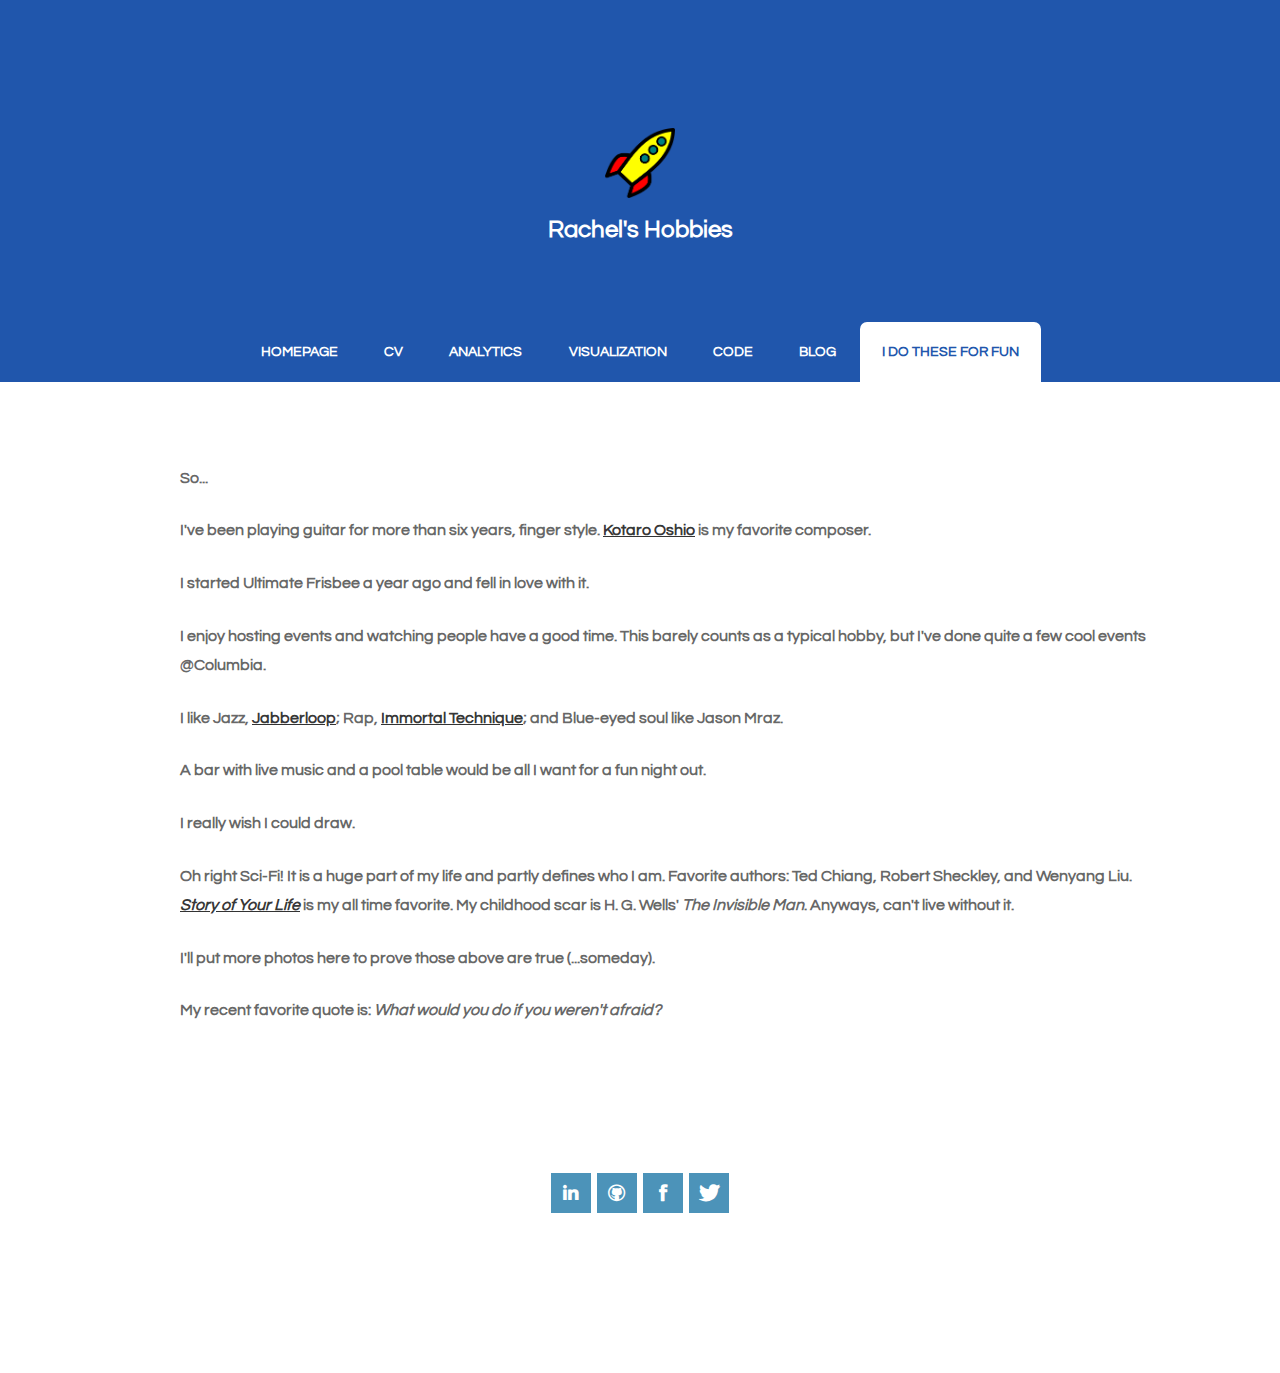
<file: fun.html>
<!DOCTYPE html PUBLIC "-//W3C//DTD XHTML 1.0 Strict//EN" "http://www.w3.org/TR/xhtml1/DTD/xhtml1-strict.dtd">

<html xmlns="http://www.w3.org/1999/xhtml">
<head>
<meta http-equiv="Content-Type" content="text/html; charset=utf-8" />
<title></title>
<meta name="keywords" content="" />
<meta name="description" content="" />
<link href="http://fonts.googleapis.com/css?family=Source+Sans+Pro:200,300,400,600,700,900|Quicksand:400,700|Questrial" rel="stylesheet" />
<link href="default.css" rel="stylesheet" type="text/css" media="all" />
<link href="fonts.css" rel="stylesheet" type="text/css" media="all" />

<!--[if IE 6]><link href="default_ie6.css" rel="stylesheet" type="text/css" /><![endif]-->

</head>
<body>
<div id="header-wrapper">
	<div id="header" class="container">
		<div id="logo">
			<img src="images/fun.png" height="70" width="70" STYLE="">
			<p><h2><a>Rachel's Hobbies</a></h2></p>
		</div>
		<div id="menu">
			<ul>
				<li><a href="index.html" accesskey="1" title="">Homepage</a></li>
				<li><a href="CV.pdf" accesskey="2" title="">CV</a></li>
				<li><a href="analytics.html" accesskey="3" title="">Analytics</a></li>
				<li><a href="dataminecraft.html" accesskey="4" title="">Visualization</a></li>
				<li><a href="https://github.com/RachelShuyanWang" accesskey="5" title="">Code</a></li>
				<li><a href="blog.html" accesskey="6" title="">Blog</a></li>
				<li class="active"><a href="fun.html" accesskey="7" title="">I do these for fun</a></li>
			</ul>
		</div>
	</div>
</div>

    

<div class="wrapper">

<div class="title3">
<p><br></br></p>
<h4><p align="left">So...
</p></h4>
<h4><p align="left">I've been playing guitar for more than six years, finger style. <a href="www.youtube.com/watch?v=Z2wkX70kDAw">Kotaro Oshio</a> is my favorite composer.
</p></h4>
<h4><p align="left">I started Ultimate Frisbee a year ago and fell in love with it. 
</p></h4>
<h4><p align="left">I enjoy hosting events and watching people have a good time. This barely counts as a typical hobby, but I've done quite a few cool events @Columbia.
</p></h4>
<h4><p align="left">I like Jazz, <a href="www.youtube.com/watch?v=dTuRjemGcSE">Jabberloop</a>; Rap, <a href="www.youtube.com/watch?v=qggxTtnKTMo">Immortal Technique</a>; and Blue-eyed soul like Jason Mraz.
</p></h4>
<h4><p align="left">A bar with live music and a pool table would be all I want for a fun night out.
</p></h4>
<h4><p align="left">I really wish I could draw.
</p></h4>
<h4><p align="left">Oh right Sci-Fi! It is a huge part of my life and partly defines who I am. Favorite authors: Ted Chiang, Robert Sheckley, and Wenyang Liu. <a href="http://en.wikipedia.org/wiki/Story_of_Your_Life"><i>Story of Your Life</i></a> is my all time favorite. My childhood scar is H. G. Wells' <i>The Invisible Man</i>. Anyways, can't live without it.
</p></h4>

<h4><p align="left">I'll put more photos here to prove those above are true (...someday).
</p></h4>

<h4><p align="left">My recent favorite quote is: <i>What would you do if you weren't afraid?</i>
</p></h4>


</div>





		
	<div id="copyright">
	<ul class="contact">
		<li><a href="https://www.linkedin.com/profile/view?id=195193352&trk=nav_responsive_tab_profile_pic" class="icon icon-linkedin"><span>LinkedIn</span></a></li>
        <li><a href="https://github.com/RachelShuyanWang" class="icon icon-github"><span>Github</span></a></li>
        <li><a href="https://www.facebook.com/shuyan.wang.94" class="icon icon-facebook"><span>Facebook</span></a></li>
		<li><a href="https://twitter.com/ShuyanWang" class="icon icon-twitter"><span>Twitter</span></a></li>
	</ul>
</div>
</body>
</html>


<!--
Design by TEMPLATED
http://templated.co
Released for free under the Creative Commons Attribution License

Name       : Undeviating 
Description: A two-column, fixed-width design with dark color scheme.
Version    : 1.0
Released   : 20140322

-->
</file>
<file: default.css>
html, body
	{
		height: 100%;
	}
	
	body
	{
		margin: 0px;
		padding: 0px;
		background: #2056ac;
		font-family: 'Questrial', sans-serif;
		font-size: 12pt;
		color: rgba(0,0,0,.6);
	}
	
	
	h1, h2, h3
	{
		margin: 0;
		padding: 0;
		color: #404040;
	}
	
	p, ol, ul
	{
		margin-top: 0;
	}
	
	ol, ul
	{
		padding: 0;
		list-style: none;
	}
	
	p
	{
		line-height: 180%;
	}
	
	strong
	{
	}
	
	a
	{
		color: #2056ac;
	}
	
	a:hover
	{
		text-decoration: none;
	}
	

	.container
	{
		margin: 0px auto;
		width: 1200px;
	}
	

/*********************************************************************************/
/* Form Style                                                                    */
/*********************************************************************************/

		form
		{
		}
		
			form label
			{
				display: block;
				text-align: left;
				margin-bottom: 0.5em;
			}
			
			form .submit
			{
				margin-top: 2em;
				line-height: 1.5em;
				font-size: 1.3em;
			}
		
			form input.text,
			form select,
			form textarea
			{
				position: relative;
				-webkit-appearance: none;
				display: block;
				border: 0;
				background: #fff;
				background: rgba(255,255,255,0.75);
				width: 100%;
				border-radius: 0.50em;
				margin: 1em 0em;
				padding: 1.50em 1em;
				box-shadow: inset 0 0.1em 0.1em 0 rgba(0,0,0,0.05);
				border: solid 1px rgba(0,0,0,0.15);
				-moz-transition: all 0.35s ease-in-out;
				-webkit-transition: all 0.35s ease-in-out;
				-o-transition: all 0.35s ease-in-out;
				-ms-transition: all 0.35s ease-in-out;
				transition: all 0.35s ease-in-out;
				font-size: 1em;
				outline: none;
			}

				form input.text:hover,
				form select:hover,
				form textarea:hover
				{
				}

				form input.text:focus,
				form select:focus,
				form textarea:focus
				{
					box-shadow: 0 0 2px 1px #E0E0E0;
					background: #fff;
				}
				
				form textarea
				{
					min-height: 12em;
				}

				form .formerize-placeholder
				{
					color: #555 !important;
				}

				form ::-webkit-input-placeholder
				{
					color: #555 !important;
				}

				form :-moz-placeholder
				{
					color: #555 !important;
				}

				form ::-moz-placeholder
				{
					color: #555 !important;
				}

				form :-ms-input-placeholder
				{
					color: #555 !important;
				}

				form ::-moz-focus-inner
				{
					border: 0;
				}


/*********************************************************************************/
/* Image Style                                                                   */
/*********************************************************************************/

	.image
	{
		display: inline-block;
		border: 1px solid rgba(0,0,0,.1);
	}
	
	.image img
	{
		display: block;
		width: 100%;
	}
	
	.image-full
	{
		display: block;
		width: 100%;
		margin: 0 0 3em 0;
	}
	
	.image-left
	{
		float: left;
		margin: 0 2em 2em 0;
	}
	
	.image-centered
	{
		display: block;
		margin: 0 0 2em 0;
	}
	
	.image-centered img
	{
		margin: 0 auto;
		width: auto;
	}

/*********************************************************************************/
/* List Styles                                                                   */
/*********************************************************************************/

	ul.style1
	{
	}


/*********************************************************************************/
/* Social Icon Styles                                                            */
/*********************************************************************************/

	ul.contact
	{
		margin: 0;
		padding: 2em 0em 0em 0em;
		list-style: none;
	}
	
	ul.contact li
	{
		display: inline-block;
		padding: 0em 0.10em;
		font-size: 1em;
	}
	
	ul.contact li span
	{
		display: none;
		margin: 0;
		padding: 0;
	}
	
	ul.contact li a
	{
		color: #FFF;
	}
	
	ul.contact li a:before
	{
		display: inline-block;
		background: #4C93B9;
		width: 40px;
		height: 40px;
		line-height: 40px;
		text-align: center;
		color: rgba(255,255,255,1);
	}
	

/*********************************************************************************/
/* Button Style                                                                  */
/*********************************************************************************/

	.button
	{
		display: inline-block;
		margin-top: 2em;
		padding: 0.8em 2em;
		background: #64ABD1;
		line-height: 1.8em;
		letter-spacing: 1px;
		text-decoration: none;
		font-size: 1em;
		color: #FFF;
	}
	
	.button:before
	{
		display: inline-block;
		background: #8DCB89;
		margin-right: 1em;
		width: 40px;
		height: 40px;
		line-height: 40px;
		border-radius: 20px;
		text-align: center;
		color: #272925;
	}
	
	.button-small
	{
	}
		
/*********************************************************************************/
/* Heading Titles                                                                */
/*********************************************************************************/

	.title
	{
		margin-bottom: 3em;
	}
	
	.title h2
	{
		font-size: 2.8em;
	}
	
	.title .byline
	{
		font-size: 1.1em;
		color: #6F6F6F#;
	}

	.title2 h3
	{
		font-size: 1.4em; margin-top:3em; margin-bottom:0.5em; margin-left: 180px; color: rgba(0,0,0,0.8);
	}
	

	.title3	h4
	{
		margin-top:1.5em; margin-bottom:0.5em; margin-left: 180px; margin-right: 110px; color: rgba(0,0,0,0.6); 
	}

	.title3	a
	{
		margin-top:1.5em; margin-bottom:0.5em; color: rgba(0,0,0,0.8); 
	}

	.title4	h4
	{
		margin-top:0em; margin-bottom:0em; margin-left: 180px; margin-right: 110px; color: rgba(0,0,0,0.8); 
	}

	.title4	a
	{
		margin-top:1.5em; margin-bottom:0.5em; color: rgba(0,0,0,0.8); 
	}




/*********************************************************************************/
/* Header                                                                        */
/*********************************************************************************/

	#header-wrapper
	{
		overflow: hidden;
		background: #2056ac;
	}

	#header
	{
		text-align: center;
	}

/*********************************************************************************/
/* Logo                                                                          */
/*********************************************************************************/

	#logo
	{
		padding: 8em 0em 4em 0em;
	}
	
	#logo h1
	{
		display: block;
		margin-bottom: 0.20em;
		padding: 0.20em 0.9em;
		font-size: 3.5em;
	}
	
	#logo a
	{
		text-decoration: none;
		color: #FFF;
	}
	
	#logo span
	{
		text-transform: uppercase;
		font-size: 2.90em;
		color: rgba(255,255,255,1);
	}

	#logo span a
	{
		color: rgba(255,255,255,0.8);
	}
	
	

/*********************************************************************************/
/* Menu                                                                          */
/*********************************************************************************/

	#menu
	{
		height: 60px;
	}
	
	#menu ul
	{
		display: inline-block;
		padding: 0em 2em;
		text-align: center;
	}
	
	#menu li
	{
		display: inline-block;
	}
	
	#menu li a, #menu li span
	{
		display: inline-block;
		padding: 0em 1.5em;
		text-decoration: none;
		font-size: 0.90em;
		font-weight: 600;
		text-transform: uppercase;
		line-height: 60px;
		outline: 0;
		color: #FFF;
	}
	
	#menu li:hover a, #menu li.active a, #menu li.active span
	{
		background: #FFF;
		border-radius: 7px 7px 0px 0px;
		color: #2056ac;
	}
	
	#menu .current_page_item a
	{
	}
	

/*********************************************************************************/
/* Banner                                                                        */
/*********************************************************************************/

	#banner
	{
		padding-top: 5em;
	}

/*********************************************************************************/
/* Banner2   # For branch pages                                                                     */
/*********************************************************************************/

	#banner2
	{
		padding-top: 0px;
	}



/*********************************************************************************/
/* Wrapper                                                                       */
/*********************************************************************************/


	.wrapper
	{
		overflow: hidden;
		padding: 0em 0em 5em 0em;
		background: #FFF;
	}

	#wrapper1
	{
		background: #FFF;
	}

	#wrapper2
	{
		overflow: hidden;
		background: #F3F3F3;
		padding: 5em 0em;
		text-align: center;
	}

	#wrapper3
	{
	}
	
	#wrapper4
	{
	}

/*********************************************************************************/
/* Welcome                                                                       */
/*********************************************************************************/

	#welcome
	{
		overflow: hidden;
		width: 1000px;
		padding: 6em 100px 0em 100px;
		text-align: center;
	}
	
	#welcome .content
	{
		padding: 0em 8em;
	}
	
	#welcome .title h2
	{
	}
	
	#welcome a,
	#welcome strong
	{
	}

/*********************************************************************************/
/* Page                                                                          */
/*********************************************************************************/

	#page-wrapper
	{
		overflow: hidden;
		background: #2F1E28;
		padding: 3em 0em 6em 0em;
		text-align: center;
	}

	#page
	{
	}

/*********************************************************************************/
/* Content                                                                       */
/*********************************************************************************/

	#content
	{
		float: left;
		width: 700px;
		padding-right: 100px;
		border-right: 1px solid rgba(0,0,0,.1);
	}


/*********************************************************************************/
/* Footer                                                                        */
/*********************************************************************************/

	#footer
	{
		overflow: hidden;
		padding: 5em 0em;
		background: #E3F0F7;
		text-align: center;
	}


		
	#footer .fbox1,
	#footer .fbox2,
	#footer .fbox3
	{
		float: left;
		width: 320px;
		padding: 0px 40px 0px 40px;
	}
	
	#footer .icon
	{
		display: block;
		margin-bottom: 1em;
		font-size: 3em;
	}

	
	#footer .title span
	{
		color: rgba(255,255,255,0.4);
	}

/*********************************************************************************/
/* Copyright                                                                     */
/*********************************************************************************/

	#copyright
	{
		overflow: hidden;
		padding: 5em 0em;
		border-top: 20px solid rgba(255,255,255,0.8);
		text-align: center;
	}
	
	#copyright p
	{
		letter-spacing: 1px;
		font-size: 0.90em;
		color: rgba(0,0,255,0.6);
	}
	
	#copyright a
	{
		text-decoration: none;
		color: rgba(0,0,255,0.8);
	}
</file>
<file: fonts.css>
@charset 'UTF-8';

@font-face
{
	font-family: 'FontAwesome';
	src: url('fonts/fontawesome-webfont.eot?v=3.0.1');
	src: url('fonts/fontawesome-webfont.eot?#iefix&v=3.0.1') format('embedded-opentype'),
	     url('fonts/fontawesome-webfont.woff?v=3.0.1') format('woff'),
	     url('fonts/fontawesome-webfont.ttf?v=3.0.1') format('truetype'),
	     url('fonts/fontawesome-webfont.svg#FontAwesome') format('svg');
	font-weight: normal;
	font-style: normal;
}

@font-face
{
	font-family: 'Font-Awesome-Social';
	src: url('fonts/fontawesome-social-webfont.eot');
	src: url('fonts/fontawesome-social-webfont.eot?#iefix') format('embedded-opentype'),
	     url('fonts/fontawesome-social-webfont.woff') format('woff'),
		 url('fonts/fontawesome-social-webfont.ttf') format('truetype'),
		 url('fonts/fontawesome-social-webfont.svg#Font-Awesome-More') format('svg');
	font-weight: normal;
	font-style: normal;
}

/*********************************************************************************/
/* Icons                                                                         */
/*********************************************************************************/

	/*
		Powered by:
		
		Font Awesome (http://fortawesome.github.com/Font-Awesome/)
		Font Awesome More (http://gregoryloucas.github.com/Font-Awesome-More/)
	*/

	.icon
	{
		text-decoration: none;
	}

		.icon:before
		{
			font-size: 1.25em;
			text-decoration: none;
			font-family: FontAwesome;
			font-weight: normal;
			font-style: normal;
			-webkit-text-rendering: optimizeLegibility;
			-moz-text-rendering: optimizeLegibility;
			-ms-text-rendering: optimizeLegibility;
			-o-text-rendering: optimizeLegibility;
			text-rendering: optimizeLegibility;
			-webkit-font-smoothing: antialiased;
			-moz-font-smoothing: antialiased;
			-ms-font-smoothing: antialiased;
			-o-font-smoothing: antialiased;
			font-smoothing: antialiased;
			-webkit-font-feature-settings: "liga" 1, "dlig" 1;
			-moz-font-feature-settings: "liga=1, dlig=1";
			-ms-font-feature-settings: "liga" 1, "dlig" 1;
			-o-font-feature-settings: "liga" 1, "dlig" 1;
			font-feature-settings: "liga" 1, "dlig" 1;
		}

		.icon-glass:before                { content: "\f000"; }
		.icon-music:before                { content: "\f001"; }
		.icon-search:before               { content: "\f002"; }
		.icon-envelope:before             { content: "\f003"; }
		.icon-heart:before                { content: "\f004"; }
		.icon-star:before                 { content: "\f005"; }
		.icon-star-empty:before           { content: "\f006"; }
		.icon-user:before                 { content: "\f007"; }
		.icon-film:before                 { content: "\f008"; }
		.icon-th-large:before             { content: "\f009"; }
		.icon-th:before                   { content: "\f00a"; }
		.icon-th-list:before              { content: "\f00b"; }
		.icon-ok:before                   { content: "\f00c"; }
		.icon-remove:before               { content: "\f00d"; }
		.icon-zoom-in:before              { content: "\f00e"; }

		.icon-zoom-out:before             { content: "\f010"; }
		.icon-off:before                  { content: "\f011"; }
		.icon-signal:before               { content: "\f012"; }
		.icon-cog:before                  { content: "\f013"; }
		.icon-trash:before                { content: "\f014"; }
		.icon-home:before                 { content: "\f015"; }
		.icon-file:before                 { content: "\f016"; }
		.icon-time:before                 { content: "\f017"; }
		.icon-road:before                 { content: "\f018"; }
		.icon-download-alt:before         { content: "\f019"; }
		.icon-download:before             { content: "\f01a"; }
		.icon-upload:before               { content: "\f01b"; }
		.icon-inbox:before                { content: "\f01c"; }
		.icon-play-circle:before          { content: "\f01d"; }
		.icon-repeat:before               { content: "\f01e"; }

		/* \f020 doesn't work in Safari. all shifted one down */
		.icon-refresh:before              { content: "\f021"; }
		.icon-list-alt:before             { content: "\f022"; }
		.icon-lock:before                 { content: "\f023"; }
		.icon-flag:before                 { content: "\f024"; }
		.icon-headphones:before           { content: "\f025"; }
		.icon-volume-off:before           { content: "\f026"; }
		.icon-volume-down:before          { content: "\f027"; }
		.icon-volume-up:before            { content: "\f028"; }
		.icon-qrcode:before               { content: "\f029"; }
		.icon-barcode:before              { content: "\f02a"; }
		.icon-tag:before                  { content: "\f02b"; }
		.icon-tags:before                 { content: "\f02c"; }
		.icon-book:before                 { content: "\f02d"; }
		.icon-bookmark:before             { content: "\f02e"; }
		.icon-print:before                { content: "\f02f"; }

		.icon-camera:before               { content: "\f030"; }
		.icon-font:before                 { content: "\f031"; }
		.icon-bold:before                 { content: "\f032"; }
		.icon-italic:before               { content: "\f033"; }
		.icon-text-height:before          { content: "\f034"; }
		.icon-text-width:before           { content: "\f035"; }
		.icon-align-left:before           { content: "\f036"; }
		.icon-align-center:before         { content: "\f037"; }
		.icon-align-right:before          { content: "\f038"; }
		.icon-align-justify:before        { content: "\f039"; }
		.icon-list:before                 { content: "\f03a"; }
		.icon-indent-left:before          { content: "\f03b"; }
		.icon-indent-right:before         { content: "\f03c"; }
		.icon-facetime-video:before       { content: "\f03d"; }
		.icon-picture:before              { content: "\f03e"; }

		.icon-pencil:before               { content: "\f040"; }
		.icon-map-marker:before           { content: "\f041"; }
		.icon-adjust:before               { content: "\f042"; }
		.icon-tint:before                 { content: "\f043"; }
		.icon-edit:before                 { content: "\f044"; }
		.icon-share:before                { content: "\f045"; }
		.icon-check:before                { content: "\f046"; }
		.icon-move:before                 { content: "\f047"; }
		.icon-step-backward:before        { content: "\f048"; }
		.icon-fast-backward:before        { content: "\f049"; }
		.icon-backward:before             { content: "\f04a"; }
		.icon-play:before                 { content: "\f04b"; }
		.icon-pause:before                { content: "\f04c"; }
		.icon-stop:before                 { content: "\f04d"; }
		.icon-forward:before              { content: "\f04e"; }

		.icon-fast-forward:before         { content: "\f050"; }
		.icon-step-forward:before         { content: "\f051"; }
		.icon-eject:before                { content: "\f052"; }
		.icon-chevron-left:before         { content: "\f053"; }
		.icon-chevron-right:before        { content: "\f054"; }
		.icon-plus-sign:before            { content: "\f055"; }
		.icon-minus-sign:before           { content: "\f056"; }
		.icon-remove-sign:before          { content: "\f057"; }
		.icon-ok-sign:before              { content: "\f058"; }
		.icon-question-sign:before        { content: "\f059"; }
		.icon-info-sign:before            { content: "\f05a"; }
		.icon-screenshot:before           { content: "\f05b"; }
		.icon-remove-circle:before        { content: "\f05c"; }
		.icon-ok-circle:before            { content: "\f05d"; }
		.icon-ban-circle:before           { content: "\f05e"; }

		.icon-arrow-left:before           { content: "\f060"; }
		.icon-arrow-right:before          { content: "\f061"; }
		.icon-arrow-up:before             { content: "\f062"; }
		.icon-arrow-down:before           { content: "\f063"; }
		.icon-share-alt:before            { content: "\f064"; }
		.icon-resize-full:before          { content: "\f065"; }
		.icon-resize-small:before         { content: "\f066"; }
		.icon-plus:before                 { content: "\f067"; }
		.icon-minus:before                { content: "\f068"; }
		.icon-asterisk:before             { content: "\f069"; }
		.icon-exclamation-sign:before     { content: "\f06a"; }
		.icon-gift:before                 { content: "\f06b"; }
		.icon-leaf:before                 { content: "\f06c"; }
		.icon-fire:before                 { content: "\f06d"; }
		.icon-eye-open:before             { content: "\f06e"; }

		.icon-eye-close:before            { content: "\f070"; }
		.icon-warning-sign:before         { content: "\f071"; }
		.icon-plane:before                { content: "\f072"; }
		.icon-calendar:before             { content: "\f073"; }
		.icon-random:before               { content: "\f074"; }
		.icon-comment:before              { content: "\f075"; }
		.icon-magnet:before               { content: "\f076"; }
		.icon-chevron-up:before           { content: "\f077"; }
		.icon-chevron-down:before         { content: "\f078"; }
		.icon-retweet:before              { content: "\f079"; }
		.icon-shopping-cart:before        { content: "\f07a"; }
		.icon-folder-close:before         { content: "\f07b"; }
		.icon-folder-open:before          { content: "\f07c"; }
		.icon-resize-vertical:before      { content: "\f07d"; }
		.icon-resize-horizontal:before    { content: "\f07e"; }

		.icon-bar-chart:before            { content: "\f080"; }
		.icon-twitter-sign:before         { content: "\f081"; }
		.icon-facebook-sign:before        { content: "\f082"; }
		.icon-camera-retro:before         { content: "\f083"; }
		.icon-key:before                  { content: "\f084"; }
		.icon-cogs:before                 { content: "\f085"; }
		.icon-comments:before             { content: "\f086"; }
		.icon-thumbs-up:before            { content: "\f087"; }
		.icon-thumbs-down:before          { content: "\f088"; }
		.icon-star-half:before            { content: "\f089"; }
		.icon-heart-empty:before          { content: "\f08a"; }
		.icon-signout:before              { content: "\f08b"; }
		.icon-linkedin-sign:before        { content: "\f08c"; }
		.icon-pushpin:before              { content: "\f08d"; }
		.icon-external-link:before        { content: "\f08e"; }

		.icon-signin:before               { content: "\f090"; }
		.icon-trophy:before               { content: "\f091"; }
		.icon-github-sign:before          { content: "\f092"; }
		.icon-upload-alt:before           { content: "\f093"; }
		.icon-lemon:before                { content: "\f094"; }
		.icon-phone:before                { content: "\f095"; }
		.icon-check-empty:before          { content: "\f096"; }
		.icon-bookmark-empty:before       { content: "\f097"; }
		.icon-phone-sign:before           { content: "\f098"; }
		.icon-twitter:before              { content: "\f099"; }
		.icon-facebook:before             { content: "\f09a"; }
		.icon-github:before               { content: "\f09b"; }
		.icon-unlock:before               { content: "\f09c"; }
		.icon-credit-card:before          { content: "\f09d"; }
		.icon-rss:before                  { content: "\f09e"; }

		.icon-hdd:before                  { content: "\f0a0"; }
		.icon-bullhorn:before             { content: "\f0a1"; }
		.icon-bell:before                 { content: "\f0a2"; }
		.icon-certificate:before          { content: "\f0a3"; }
		.icon-hand-right:before           { content: "\f0a4"; }
		.icon-hand-left:before            { content: "\f0a5"; }
		.icon-hand-up:before              { content: "\f0a6"; }
		.icon-hand-down:before            { content: "\f0a7"; }
		.icon-circle-arrow-left:before    { content: "\f0a8"; }
		.icon-circle-arrow-right:before   { content: "\f0a9"; }
		.icon-circle-arrow-up:before      { content: "\f0aa"; }
		.icon-circle-arrow-down:before    { content: "\f0ab"; }
		.icon-globe:before                { content: "\f0ac"; }
		.icon-wrench:before               { content: "\f0ad"; }
		.icon-tasks:before                { content: "\f0ae"; }

		.icon-filter:before               { content: "\f0b0"; }
		.icon-briefcase:before            { content: "\f0b1"; }
		.icon-fullscreen:before           { content: "\f0b2"; }

		.icon-group:before                { content: "\f0c0"; }
		.icon-link:before                 { content: "\f0c1"; }
		.icon-cloud:before                { content: "\f0c2"; }
		.icon-beaker:before               { content: "\f0c3"; }
		.icon-cut:before                  { content: "\f0c4"; }
		.icon-copy:before                 { content: "\f0c5"; }
		.icon-paper-clip:before           { content: "\f0c6"; }
		.icon-save:before                 { content: "\f0c7"; }
		.icon-sign-blank:before           { content: "\f0c8"; }
		.icon-reorder:before              { content: "\f0c9"; }
		.icon-list-ul:before              { content: "\f0ca"; }
		.icon-list-ol:before              { content: "\f0cb"; }
		.icon-strikethrough:before        { content: "\f0cc"; }
		.icon-underline:before            { content: "\f0cd"; }
		.icon-table:before                { content: "\f0ce"; }

		.icon-magic:before                { content: "\f0d0"; }
		.icon-truck:before                { content: "\f0d1"; }
		.icon-pinterest:before            { content: "\f0d2"; }
		.icon-pinterest-sign:before       { content: "\f0d3"; }
		.icon-google-plus-sign:before     { content: "\f0d4"; }
		.icon-google-plus:before          { content: "\f0d5"; }
		.icon-money:before                { content: "\f0d6"; }
		.icon-caret-down:before           { content: "\f0d7"; }
		.icon-caret-up:before             { content: "\f0d8"; }
		.icon-caret-left:before           { content: "\f0d9"; }
		.icon-caret-right:before          { content: "\f0da"; }
		.icon-columns:before              { content: "\f0db"; }
		.icon-sort:before                 { content: "\f0dc"; }
		.icon-sort-down:before            { content: "\f0dd"; }
		.icon-sort-up:before              { content: "\f0de"; }

		.icon-envelope-alt:before         { content: "\f0e0"; }
		.icon-linkedin:before             { content: "\f0e1"; }
		.icon-undo:before                 { content: "\f0e2"; }
		.icon-legal:before                { content: "\f0e3"; }
		.icon-dashboard:before            { content: "\f0e4"; }
		.icon-comment-alt:before          { content: "\f0e5"; }
		.icon-comments-alt:before         { content: "\f0e6"; }
		.icon-bolt:before                 { content: "\f0e7"; }
		.icon-sitemap:before              { content: "\f0e8"; }
		.icon-umbrella:before             { content: "\f0e9"; }
		.icon-paste:before                { content: "\f0ea"; }
		.icon-lightbulb:before            { content: "\f0eb"; }
		.icon-exchange:before             { content: "\f0ec"; }
		.icon-cloud-download:before       { content: "\f0ed"; }
		.icon-cloud-upload:before         { content: "\f0ee"; }

		.icon-user-md:before              { content: "\f0f0"; }
		.icon-stethoscope:before          { content: "\f0f1"; }
		.icon-suitcase:before             { content: "\f0f2"; }
		.icon-bell-alt:before             { content: "\f0f3"; }
		.icon-coffee:before               { content: "\f0f4"; }
		.icon-food:before                 { content: "\f0f5"; }
		.icon-file-alt:before             { content: "\f0f6"; }
		.icon-building:before             { content: "\f0f7"; }
		.icon-hospital:before             { content: "\f0f8"; }
		.icon-ambulance:before            { content: "\f0f9"; }
		.icon-medkit:before               { content: "\f0fa"; }
		.icon-fighter-jet:before          { content: "\f0fb"; }
		.icon-beer:before                 { content: "\f0fc"; }
		.icon-h-sign:before               { content: "\f0fd"; }
		.icon-plus-sign-alt:before        { content: "\f0fe"; }

		.icon-double-angle-left:before    { content: "\f100"; }
		.icon-double-angle-right:before   { content: "\f101"; }
		.icon-double-angle-up:before      { content: "\f102"; }
		.icon-double-angle-down:before    { content: "\f103"; }
		.icon-angle-left:before           { content: "\f104"; }
		.icon-angle-right:before          { content: "\f105"; }
		.icon-angle-up:before             { content: "\f106"; }
		.icon-angle-down:before           { content: "\f107"; }
		.icon-desktop:before              { content: "\f108"; }
		.icon-laptop:before               { content: "\f109"; }
		.icon-tablet:before               { content: "\f10a"; }
		.icon-mobile-phone:before         { content: "\f10b"; }
		.icon-circle-blank:before         { content: "\f10c"; }
		.icon-quote-left:before           { content: "\f10d"; }
		.icon-quote-right:before          { content: "\f10e"; }

		.icon-spinner:before              { content: "\f110"; }
		.icon-circle:before               { content: "\f111"; }
		.icon-reply:before                { content: "\f112"; }
		.icon-github-alt:before           { content: "\f113"; }
		.icon-folder-close-alt:before     { content: "\f114"; }
		.icon-folder-open-alt:before      { content: "\f115"; }

		.icon-blogger-sign:before,.icon-blogger:before,.icon-delicious:before,.icon-dribbble-sign:before,.icon-dribbble:before,.icon-dropbox:before,.icon-drupal:before,.icon-evernote-sign:before,.icon-evernote:before,.icon-flickr-sign:before,.icon-flickr:before,.icon-forrst-sign:before,.icon-forrst:before,.icon-foursquare-sign:before,.icon-foursquare:before,.icon-git-fork:before,.icon-hacker-news:before,.icon-instagram:before,.icon-lastfm-sign:before,.icon-lastfm:before,.icon-paypal:before,.icon-picasa-sign:before,.icon-picasa:before,.icon-reddit:before,.icon-share-this-sign:before,.icon-share-this:before,.icon-skype:before,.icon-soundcloud:before,.icon-spotify:before,.icon-stack-overflow:before,.icon-tumblr-sign:before,.icon-tumblr:before,.icon-vimeo-sign:before,.icon-vimeo:before,.icon-wordpress-sign:before,.icon-wordpress:before,.icon-yelp-sign:before,.icon-yelp:before,.icon-youtube-sign:before,.icon-youtube:before              {font-family:'Font-Awesome-Social'; }

		.icon-dropbox:before              { content: "\f300"; }
		.icon-drupal:before               { content: "\f301"; }
		.icon-git-fork:before             { content: "\f302"; }
		.icon-instagram:before            { content: "\f303"; }
		.icon-share-this-sign:before      { content: "\f304"; }
		.icon-share-this:before           { content: "\f305"; }
		.icon-foursquare-sign:before      { content: "\f306"; }
		.icon-foursquare:before           { content: "\f307"; }
		.icon-hacker-news:before          { content: "\f308"; }
		.icon-skype:before                { content: "\f309"; }
		.icon-spotify:before              { content: "\f30a"; }
		.icon-soundcloud:before           { content: "\f30b"; }
		.icon-paypal:before               { content: "\f30c"; }
		.icon-youtube-sign:before         { content: "\f30d"; }
		.icon-youtube:before              { content: "\f30e"; }
		.icon-reddit:before               { content: "\f30f"; }
		.icon-blogger-sign:before         { content: "\f310"; }
		.icon-blogger:before              { content: "\f311"; }
		.icon-dribbble-sign:before        { content: "\f312"; }
		.icon-dribbble:before             { content: "\f313"; }
		.icon-evernote-sign:before        { content: "\f314"; }
		.icon-evernote:before             { content: "\f315"; }
		.icon-flickr-sign:before          { content: "\f316"; }
		.icon-flickr:before               { content: "\f317"; }
		.icon-forrst-sign:before          { content: "\f318"; }
		.icon-forrst:before               { content: "\f319"; }
		.icon-delicious:before            { content: "\f31a"; }
		.icon-lastfm-sign:before          { content: "\f31b"; }
		.icon-lastfm:before               { content: "\f31c"; }
		.icon-picasa-sign:before          { content: "\f31d"; }
		.icon-picasa:before               { content: "\f31e"; }
		.icon-stack-overflow:before       { content: "\f320"; }
		.icon-tumblr-sign:before          { content: "\f321"; }
		.icon-tumblr:before               { content: "\f322"; }
		.icon-vimeo-sign:before           { content: "\f323"; }
		.icon-vimeo:before                { content: "\f324"; }
		.icon-wordpress-sign:before       { content: "\f325"; }
		.icon-wordpress:before            { content: "\f326"; }
		.icon-yelp-sign:before            { content: "\f327"; }
		.icon-yelp:before                 { content: "\f328"; }
		.icon-cloud-upload:before		  { content: "\f0ee"; }
		.icon-cloud-download:before		  { content: "\f0ed"; }
</file>
